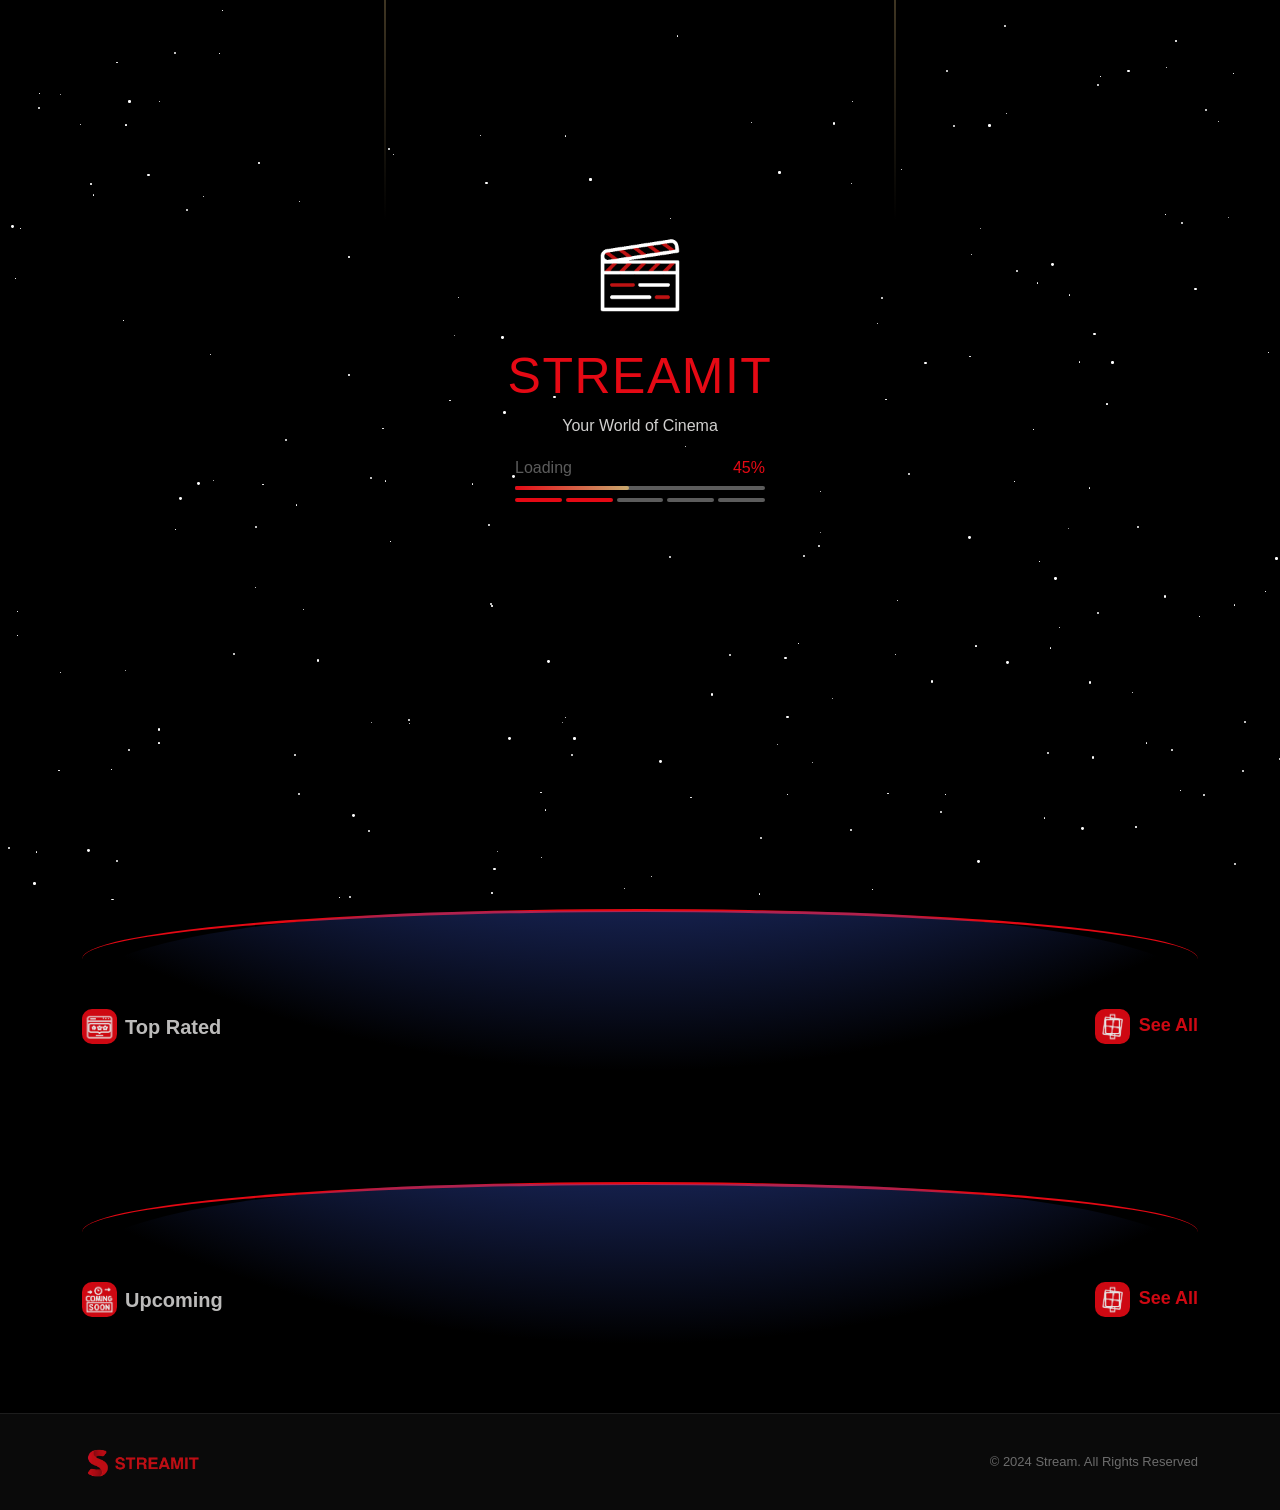
<file: index.html>
<!DOCTYPE html>
<html lang="en">

<head>
    <meta charset="UTF-8">
    <meta name="viewport" content="width=device-width, initial-scale=1.0">
    <title>Home</title>
    <link rel="icon" href="./global/images/logo.png">
    <link rel="stylesheet" href="./global/css/all.min.css">
    <link rel="stylesheet" href="./global/css/plugins/bootstrap.css">
    <link rel="stylesheet" href="./Home/css/plugins/swiper.css">
    <link rel="stylesheet" href="./global/css/global.css">
    <link rel="stylesheet" href="./Home/css/home.css">
</head>

<body class="overflow-hidden">
    <!-- *Navigation Bar -->
    <nav class="navbar navbar-expand-lg">
        <div class="effect"></div>
        <div class="container">
            <a class="navbar-brand" href="./index.html">
                <img src="./global/images/stream_logo.png" class="img-fluid" alt="">
            </a>
            <button class="navbar-toggler" type="button" data-bs-toggle="collapse"
                data-bs-target="#navbarSupportedContent" aria-controls="navbarSupportedContent" aria-expanded="false"
                aria-label="Toggle navigation">
                <span></span>
                <span class="middel my-2"></span>
                <span></span>
            </button>
            <div class="collapse navbar-collapse" id="navbarSupportedContent">
                <ul class="navbar-nav m-auto mb-2 mb-lg-0 d-flex justify-content-center align-items-center">

                    <li class="nav-item link me-lg-3">
                        <a class="nav-link p-3 active" aria-current="page" href="./index.html">Home</a>
                    </li>

                    <li class="nav-item link ms-lg-3">
                        <a class="nav-link p-3" href="./contact_us/contact.html">Contact Us</a>
                    </li>
                </ul>

                <ul class="navbar-nav icons d-flex align-items-center justify-content-center flex-row flex-wrap">

                </ul>
            </div>
        </div>
    </nav>

    <!-- * Header -->
    <header id="Home" class="mb-5">
        <div class="swiper mySwiper position-relative">
            <div class="swiper-wrapper">
            </div>
            <div class="ping part1 position-absolute">
                <div class="swiper-button-next icon d-none d-lg-flex"></div>
            </div>
            <div class="ping part2 position-absolute">
                <div class="swiper-button-prev icon d-none d-lg-flex"></div>
            </div>
        </div>
    </header>

    <!-- *section trending -->
    <section id="Trending" class="cardsMovies" data-name="trending">
        <div class="container">
            <div class="line-effect"></div>
            <div class="body d-flex align-items-center justify-content-between">
                <div class="head d-flex align-items-center justify-content-center">
                    <img src="./Home/images/bonfire.gif" alt="" class="img-fluid me-2 gif">
                    <h2 class="text-center mb-0"> Trending Movies </h2>
                </div>

                <div class="see-all">
                    <img src="./Home/images/abstract-shape.gif" alt="" class="img-fluid me-1 gif">
                    <a href="./allMovie/all.html?type=trending" class="text-decoration-none">See All</a>
                </div>
            </div>

            <div class="content mt-5">
                <div class="container">
                    <div class="swiper moviesSwiper">
                        <div class="swiper-wrapper">

                        </div>
                        <div class="swiper-button-next arrow next"></div>
                        <div class="swiper-button-prev arrow prev"></div>
                    </div>
                </div>
            </div>
        </div>
    </section>

    <!--* section popular -->
    <section id="Popular" class="mb-5 cardsMovies" data-name="popular">
        <div class="container">
            <div class="line-effect"></div>
            <div class="body d-flex align-items-center justify-content-between">
                <div class="head d-flex align-items-center justify-content-center">
                    <img src="./Home/images/bookmark.gif" alt="" class="img-fluid me-2 gif">
                    <h2 class="text-center mb-0"> Popular Movies</h2>
                </div>

                <div class="see-all">
                    <img src="./Home/images/abstract-shape.gif" alt="" class="img-fluid me-1 gif">
                    <a href="./allMovie/all.html?type=popular" class="text-decoration-none">See All</a>
                </div>
            </div>

            <div class="content mt-5">
                <div class="container">
                    <div class="swiper moviesSwiper">
                        <div class="swiper-wrapper">

                        </div>
                        <div class="swiper-button-next arrow next"></div>
                        <div class="swiper-button-prev arrow prev"></div>
                    </div>
                </div>
            </div>
        </div>
    </section>

    <!--* section Now playing -->
    <section id="Now" class="mb-5 cardsMovies" data-name="nowPlaying">
        <div class="container">
            <div class="line-effect"></div>
            <div class="body d-flex align-items-center justify-content-between">
                <div class="head d-flex align-items-center justify-content-center">
                    <img src="./Home/images/now.gif" alt="" class="img-fluid me-2 gif">
                    <h2 class="text-center mb-0"> Now Playing </h2>
                </div>

                <div class="see-all">
                    <img src="./Home/images/abstract-shape.gif" alt="" class="img-fluid me-1 gif">
                    <a href="./allMovie/all.html?type=nowPlaying" class="text-decoration-none">See All</a>
                </div>
            </div>

            <div class="content mt-5">
                <div class="container">
                    <div class="swiper moviesSwiper">
                        <div class="swiper-wrapper">

                        </div>
                        <div class="swiper-button-next arrow next"></div>
                        <div class="swiper-button-prev arrow prev"></div>
                    </div>
                </div>
            </div>
        </div>
    </section>

    <!-- * section top rated -->
    <section id="TopRated" class="mb-5 cardsMovies" data-name="topRated">
        <div class="container">
            <div class="line-effect"></div>
            <div class="body d-flex align-items-center justify-content-between">
                <div class="head d-flex align-items-center justify-content-center">
                    <img src="./Home/images/window-review.gif" alt="" class="img-fluid me-2 gif">
                    <h2 class="text-center mb-0"> Top Rated</h2>
                </div>

                <div class="see-all">
                    <img src="./Home/images/abstract-shape.gif" alt="" class="img-fluid me-1 gif">
                    <a href="./allMovie/all.html?type=topRated" class="text-decoration-none">See All</a>
                </div>
            </div>

            <div class="content mt-5">
                <div class="container">
                    <div class="swiper moviesSwiper">
                        <div class="swiper-wrapper">

                        </div>
                        <div class="swiper-button-next arrow next"></div>
                        <div class="swiper-button-prev arrow prev"></div>
                    </div>
                </div>
            </div>
        </div>
    </section>

    <!-- * section upcoming -->
    <section id="Upcoming" class="mb-5 cardsMovies" data-name="upcoming">
        <div class="container">
            <div class="line-effect"></div>
            <div class="body d-flex align-items-center justify-content-between">
                <div class="head d-flex align-items-center justify-content-center">
                    <img src="./Home/images/coming-soon.gif" alt="" class="img-fluid me-2 gif">
                    <h2 class="text-center mb-0"> Upcoming</h2>
                </div>

                <div class="see-all">
                    <img src="./Home/images/abstract-shape.gif" alt="" class="img-fluid me-1 gif">
                    <a href="./allMovie/all.html?type=upcoming" class="text-decoration-none">See All</a>
                </div>
            </div>

            <div class="content mt-5">
                <div class="container">
                    <div class="swiper moviesSwiper">
                        <div class="swiper-wrapper">

                        </div>
                        <div class="swiper-button-next arrow next"></div>
                        <div class="swiper-button-prev arrow prev"></div>
                    </div>
                </div>
            </div>
        </div>
    </section>

    <!-- * popup video -->
    <div class="popup" data-name="video">
        <div class="box">
            <iframe width="100%" height="100%" allowfullscreen src="https://www.youtube-nocookie.com/embed/"
                frameborder="0"></iframe>
        </div>
    </div>


    <!--* popup cart -->
    <div class="popup" data-name="cart">
        <div class="box py-4 px-3">
            <div class="head mb-4">
                <p>Watchlist (1)</p>
                <div class="exit" onclick="closePopup()">
                    <i class="fa-solid fa-delete-left"></i>
                </div>
            </div>
            <div class="empty d-none justify-content-center align-items-center flex-column w-100 h-100 text-center">
                <div class="item">
                    <img src="./Home/images/empty-cart-img.png" class="img-fluid" alt="">
                    <p class="mb-0 mt-4">Your bag is empty add a few items</p>
                </div>
            </div>
            <div class="cards">
                <div class="row">

                </div>
            </div>
        </div>
    </div>


    <!-- * Footer -->
    <footer class="py-4 mt-5">
        <div class="container">
            <div class="row align-items-center">
                <div class="col-6">
                    <img src="./global/images/stream_logo.png" class="img-fluid" alt="">
                </div>
                <div class="col-6 text-center text-md-end">
                    <p class="mb-0">© 2024 Stream. All Rights Reserved</p>
                </div>
            </div>
        </div>
    </footer>

    <div class="loading overflow-hidden" id="LoadingPage">
        <div class="content">
            <div class="line_left"></div>
            <div class="line_right"></div>
            <div class="curtain_left curtain"></div>
            <div class="curtain_right curtain"></div>
            <div class="stars-bg" id="starsContainer"></div>
            <div class="body h-100 w-100 d-flex justify-content-center align-items-center">
                <div class="layout d-flex justify-content-center align-items-center flex-column">
                    <img src="./global/images/clapperboard.gif" class="img-fluid mb-4" alt="">
                    <h2>Streamit</h2>
                    <p class="mb-5">Your World of Cinema</p>
                    <div class="load mb-2">
                        <span class="load-line"></span>
                        <span class="rate w-100 d-flex justify-content-between">
                            <span class="d-block loa">Loading</span>
                            <span class="color">50%</span>
                        </span>
                    </div>
                    <div class="lines mb-5 d-flex justify-content-center align-items-center">
                        <div class="lines-load me-1 line_20"></div>
                        <div class="lines-load me-1 line_40"></div>
                        <div class="lines-load me-1 line_60"></div>
                        <div class="lines-load me-1 line_80"></div>
                        <div class="lines-load line_100"></div>
                    </div>
                    <div class="success-info text-center" id="successReveal">
                        <div class="success-top successful"></div>
                        <div class="success-main">Lights . Camera . Action</div>
                        <div class="success-sub">Welcome to the experience</div>
                        <div class="success-buttom successful"></div>
                    </div>
                </div>
            </div>
        </div>
    </div>

    <script src="./Home/js/plugins/swiper.js"></script>
    <script src="./global/js/plugins/bootstrap.js"></script>
    <script src="./global/js/globalFunction.js"></script>
    <script src="./global/js/global.js"></script>
    <script src="./Home/js/homeFunction.js"></script>
    <script src="./Home/js/home.js"></script>

</body>

</html>
</file>
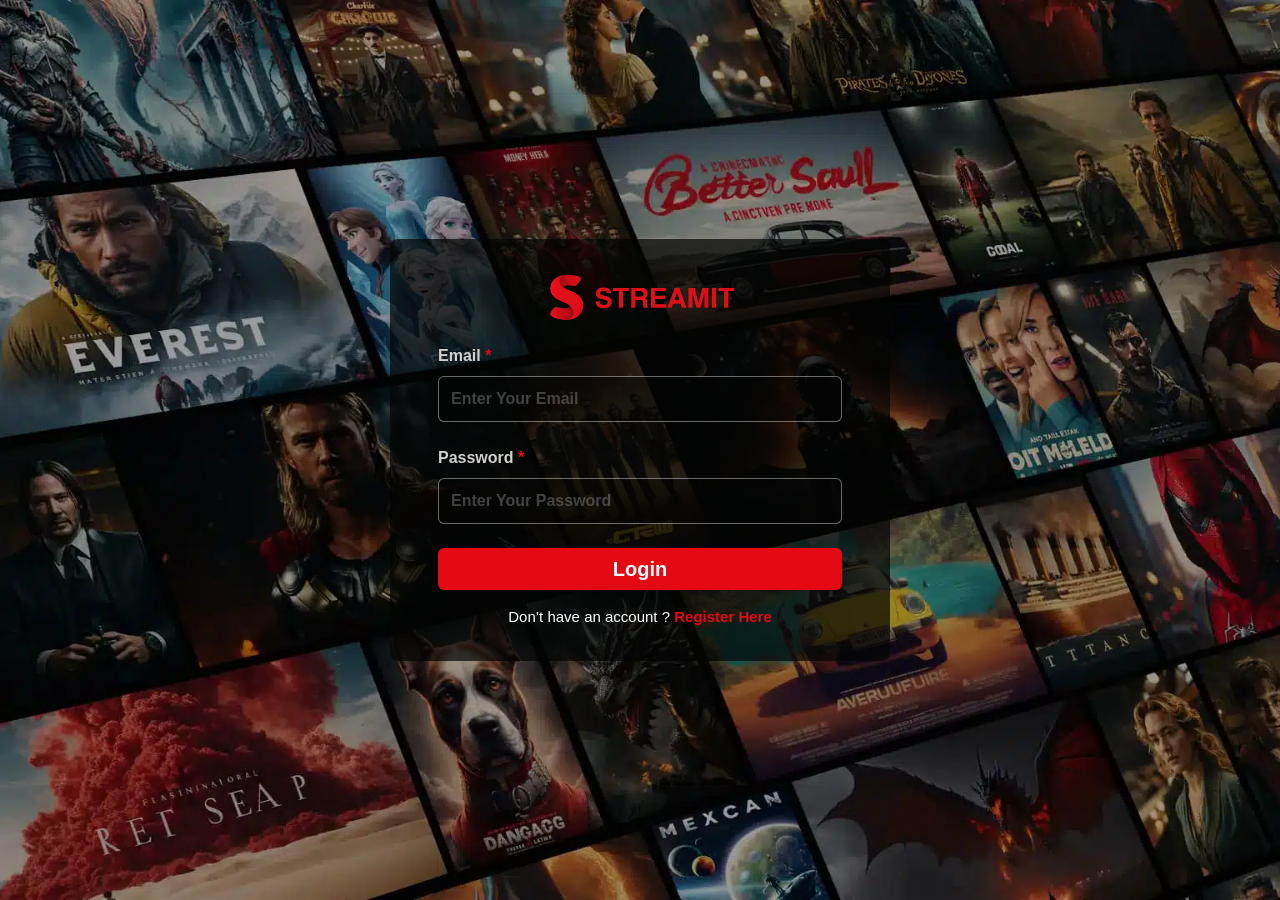
<file: login_padge/index.html>
<!DOCTYPE html>
<html lang="en">

<head>
    <meta charset="UTF-8">
    <meta name="viewport" content="width=device-width, initial-scale=1.0">
    <title>Login</title>
    <link rel="icon" href="../global/images/logo.png">
    <link rel="stylesheet" href="../global/css/plugins/bootstrap.css">
    <link rel="stylesheet" href="../global/css/global.css">
    <link rel="stylesheet" href="css/login.css">
</head>

<body>
    <div id="Login">
        <div class="container d-flex justify-content-center align-items-center h-100">
            <div class="content">
                <div class="data py-3 px-5 rounded-3">
                    <div class="logo mb-2">
                        <img src="../global/images/stream_logo.png" class="img-fluid" alt="">
                    </div>
                    <form method="post">
                        <div class="mb-4">
                            <label for="exampleInputEmail1" class="form-label mb-2">Email <span
                                    class="mainColor">*</span></label>
                            <input placeholder="Enter Your Email" type="email" name="email" class="form-control"
                                id="exampleInputEmail1" aria-describedby="emailHelp" required autocomplete="off">
                        </div>
                        <div class="mb-4">
                            <label for="exampleInputPassword1" class="form-label mb-2">Password <span
                                    class="mainColor">*</span></label>
                            <input placeholder="Enter Your Password" type="password" name="password"
                                class="form-control" id="exampleInputPassword1" required autocomplete="off">
                        </div>
                        <div class="alert alert-danger d-none">incorrect Email or password</div>
                        <button type="submit" class="btn w-100 mb-3">Login</button>
                    </form>
                    <p class="text-center">Don’t have an account ? <a href="../register_padge/register.html"
                            class="text-decoration-none"><span class="mainColor">Register Here</span></a></p>
                </div>
            </div>
        </div>
    </div>

    <script src="js/loginFunction.js"></script>
    <script src="js/login.js"></script>
</body>

</html>
</file>
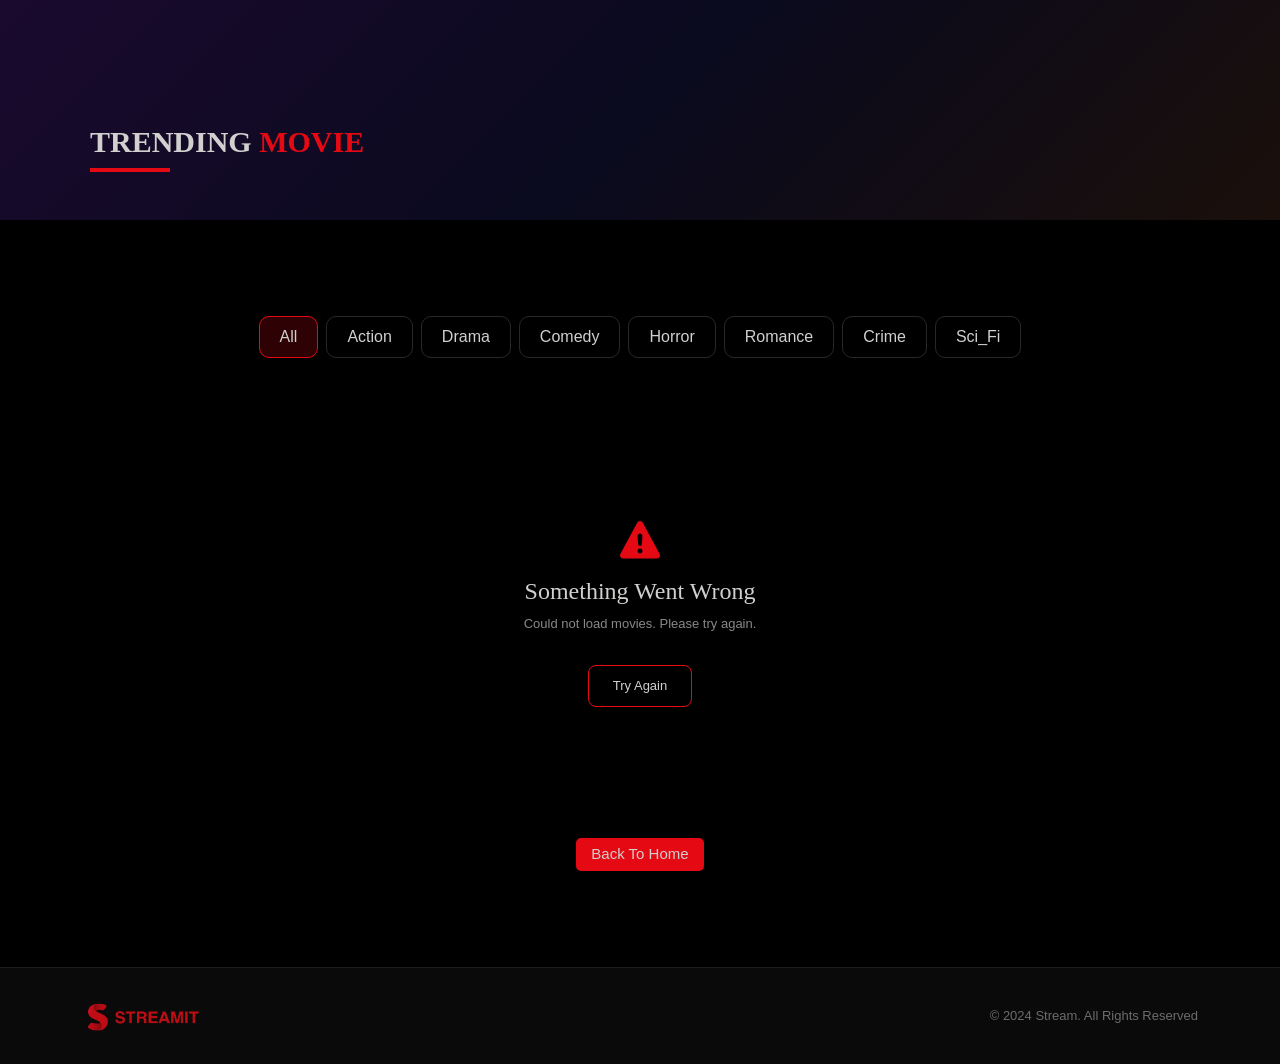
<file: allMovie/all.html>
<!DOCTYPE html>
<html lang="en">

<head>
    <meta charset="UTF-8">
    <meta name="viewport" content="width=device-width, initial-scale=1.0">
    <title>All movie</title>
    <link rel="icon" href="../global/images/logo.png">
    <link rel="stylesheet" href="../global/css/plugins/bootstrap.css">
    <link rel="stylesheet" href="../global/css/all.min.css">
    <link rel="stylesheet" href="../global/css/global.css">
    <link rel="stylesheet" href="../allMovie/css/all.css">
</head>

<body>
    <div id="Header">
        <div class="container h-100">
            <div class="stars" id="StarsContainer"></div>
            <div class="head position-relative z-3 h-100 d-flex align-items-end ">
                <div class="info px-2 py-5">
                    <h2><span id="Type">Trending</span> <span class="movie">Movie</span></h2>
                    <span></span>
                </div>
            </div>
        </div>
    </div>

    <div id="Movie" class="py-5">
        <div class="container">
            <div class="content">
                <div class="navbar_type d-lg-flex justify-content-center align-items-center  my-5">
                    <div class="links d-flex justify-content-center align-items-center mb-2">
                        <div data-name="all" class="type_link me-2 all active">All</div>
                        <div data-name="action" class="type_link me-2 action">Action</div>
                        <div data-name="drama" class="type_link me-2 drama">Drama</div>
                        <div data-name="comedy" class="type_link me-2 comedy">Comedy</div>
                        <div data-name="horror" class="type_link me-2 horror">Horror</div>
                        <div data-name="romance" class="type_link me-2 romance">Romance</div>
                        <div data-name="crime" class="type_link me-2 crime">Crime</div>
                        <div data-name="scienceFiction" class="type_link sci-fi">Sci_Fi</div>
                    </div>
                </div>
                <div class="dataMovie">
                    <div class="row">

                    </div>
                </div>
                <a href="../index.html" class="text-decoration-none mt-4 d-block">
                    <button class="btn backHome mainButton d-block m-auto"><span class="position-relative z-3">Back To
                            Home</span></button>
                </a>
            </div>
        </div>
    </div>

    <!-- * Footer -->
    <footer class="py-4 mt-5">
        <div class="container">
            <div class="row align-items-center">
                <div class="col-6">
                    <img src="../global/images/stream_logo.png" class="img-fluid" alt="">
                </div>
                <div class="col-6 text-center text-md-end">
                    <p class="mb-0">© 2024 Stream. All Rights Reserved</p>
                </div>
            </div>
        </div>
    </footer>

    <script src="../global/js/globalFunction.js"></script>
    <script src="../global/js/plugins/bootstrap.js"></script>
    <script src="./js/allFunction.js"></script>
    <script src="./js/all.js"></script>
</body>

</html>
</file>
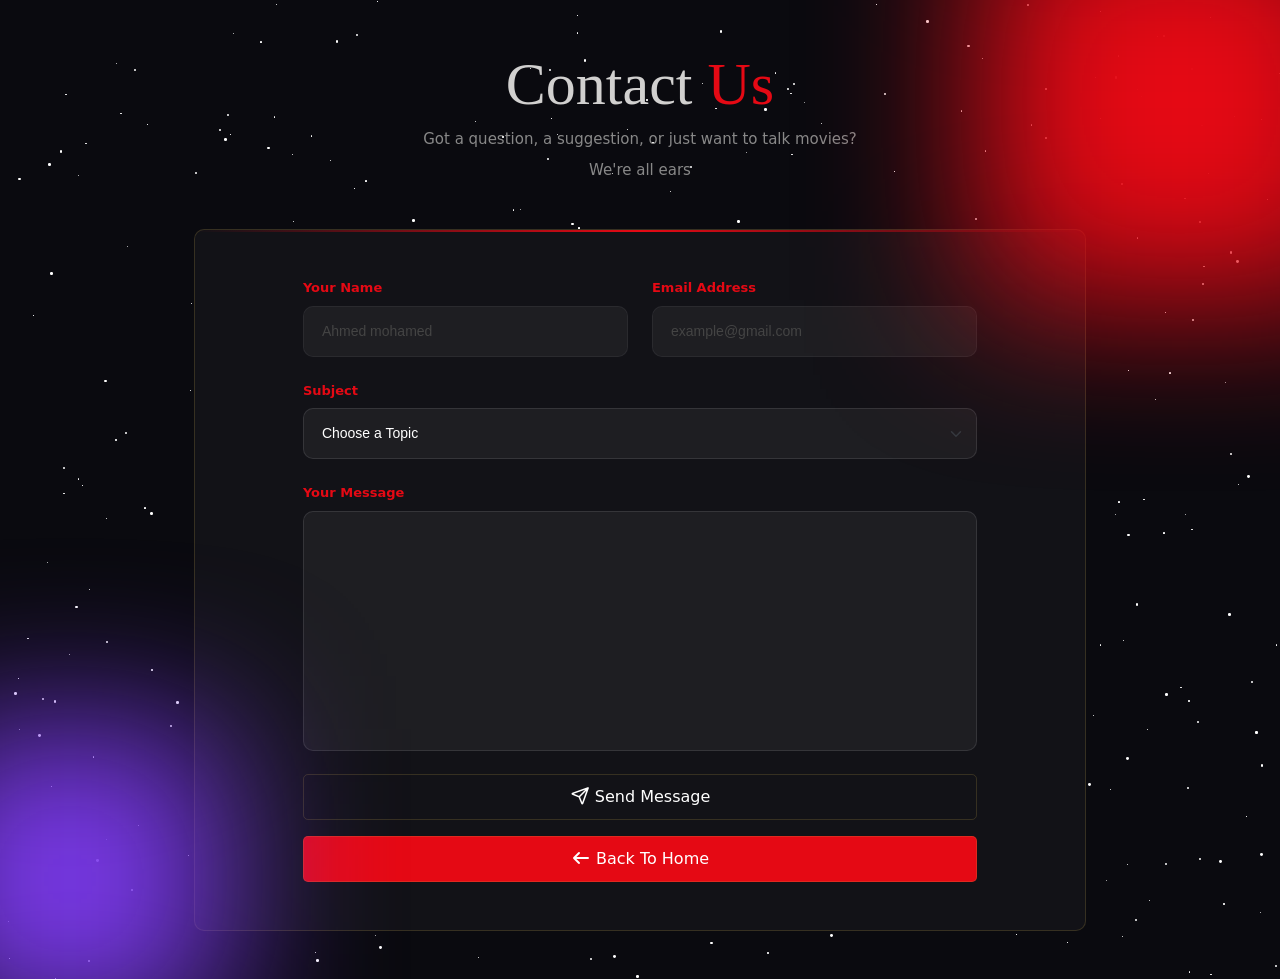
<file: contact_us/contact.html>
<!DOCTYPE html>
<html lang="en">

<head>
    <meta charset="UTF-8">
    <meta name="viewport" content="width=device-width, initial-scale=1.0">
    <link rel="icon" href="../global/images/logo.png">
    <link rel="stylesheet" href="css/contact.css">
    <link rel="stylesheet" href="../global/css/plugins/bootstrap.css">
    <link rel="stylesheet" href="../global/css/all.min.css">
    <title>Contact Us</title>
</head>

<body>
    <div id="Contact" class="py-5">
        <div class="stars-bg" id="starsContainer"></div>
        <div class="container">
            <div class="head text-center mb-5">
                <h2 class="mb-2">Contact <span class="color">Us</span></h2>
                <p class="mb-2">Got a question, a suggestion, or just want to talk movies?</p>
                <p class="mb-2">We're all ears</p>
            </div>
            <div class="body px-4 py-5">
                <form id="form">
                    <div class="row">
                        <div class="col-md-6">
                            <div class="item mb-4 mb-md-0">
                                <div class="input-data">
                                    <label for="name">Your Name</label>
                                    <input type="text" class="form-control input" name="userName" id="name"
                                        placeholder="Ahmed mohamed" >
                                </div>
                            </div>
                        </div>
                        <div class="col-md-6">
                            <div class="item mb-4 mb-md-0">
                                <div class="input-data">
                                    <label for="email">Email Address</label>
                                    <input type="email" class="form-control input" name="email" id="email"
                                        placeholder="example@gmail.com">
                                </div>
                            </div>
                        </div>
                        <div class="col-lg-12">
                            <div class="item mb-4 my-md-4">
                                <div class="input-data">
                                    <label for="select">Subject</label>
                                    <select class="form-select input" id="select" aria-label="Default select example">
                                        <option value="" selected disabled>Choose a Topic</option>
                                        <option value="movieRecommendation">Movie Recommendation</option>
                                        <option value="technicalIssue">Technical Issue</option>
                                        <option value="partnership">Partnership</option>
                                        <option value="generalQuestion">General Question</option>
                                        <option value="other">Other</option>
                                    </select>
                                </div>
                            </div>
                        </div>
                        <div class="col-lg-12">
                            <div class="item">
                                <div class="input-data">
                                    <label for="message">Your Message</label>
                                    <textarea class="input" name="message" id="message" maxlength="500" cols="30" rows="10"></textarea>
                                </div>
                            </div>
                        </div>
                    </div>
                    <button type="submit" class="btn mt-3 btn-submit">
                        <span class="position-relative z-3">
                            <i class="fa-regular fa-paper-plane"></i> Send Message
                        </span>
                    </button>
                    <button type="button" class="btn mt-3 btn-home" onclick="backToHome()">
                        <span class="position-relative z-3">
                            <i class="fa-solid fa-arrow-left"></i> Back To Home
                        </span>
                    </button>
                    <div class="success-msg d-none" id="successMsg">
                        <i class="fa-solid fa-circle-check mx-auto my-3"></i>
                        <h3>Message Sent!</h3>
                        <p>We'll get back to you within 24 hours.<br>In the meantime, enjoy the movies.</p>
                        <p class="time">Back To Home in <span id="time"></span> seconds...</p>
                    </div>
                </form>
            </div>
        </div>
    </div>
    <script src="../global/js/plugins/bootstrap.js"></script>
    <script src="js/contact.js"></script>
</body>

</html>
</file>
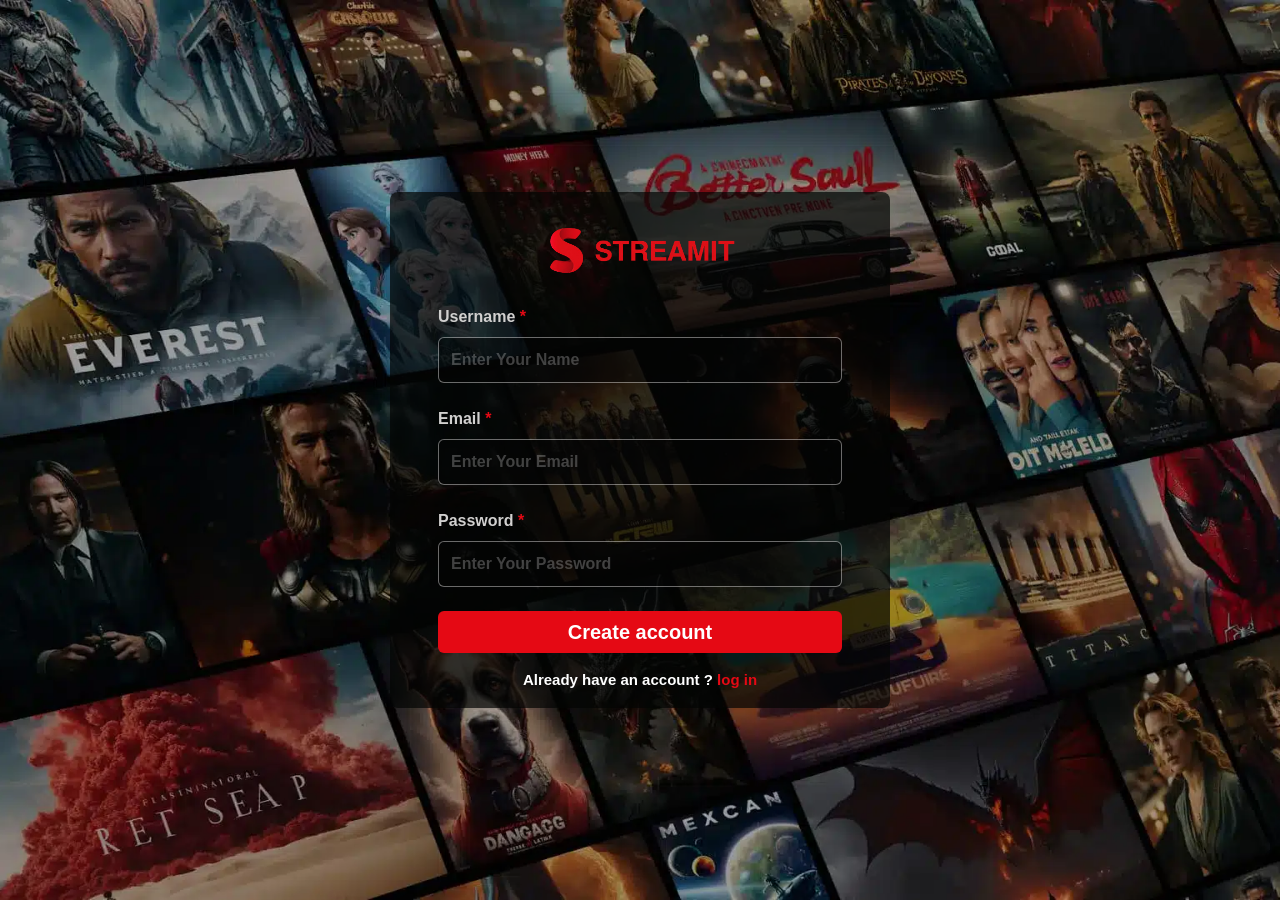
<file: register_padge/register.html>
<!DOCTYPE html>
<html lang="en">

<head>
    <meta charset="UTF-8">
    <meta name="viewport" content="width=device-width, initial-scale=1.0">
    <title>Register</title>
    <link rel="icon" href="../global/images/logo.png">
    <link rel="stylesheet" href="../global/css/plugins/bootstrap.css">
    <link rel="stylesheet" href="../global/css/global.css">
    <link rel="stylesheet" href="css/register.css">
</head>

<body>
    <div id="Register" class="py-5">
        <div class="container d-flex justify-content-center align-items-center h-100">
            <div class="content">
                <div class="data py-3 px-5 rounded-3">
                    <div class="logo mb-3">
                        <img src="../global/images/stream_logo.png" class="img-fluid" alt="">
                    </div>
                    <form method="post">
                        <div class="mb-4 inputs">
                            <label for="exampleInputEmail1" class="form-label mb-2">Username <span
                                    class="mainColor">*</span></label>
                            <input placeholder="Enter Your Name" type="text" class="form-control" name="name"
                                id="exampleInputEmail1" aria-describedby="emailHelp" autocomplete="off" required>
                            <div class="alert mb-0 d-none ">invalid Name</div>
                        </div>
                        <div class="mb-4 inputs">
                            <label for="exampleInputEmail1" class="form-label mb-2">Email <span
                                    class="mainColor">*</span></label>
                            <input placeholder="Enter Your Email" type="text" name="email" class="form-control"
                                id="exampleInputEmail1" aria-describedby="emailHelp" autocomplete="off" required>
                            <div class="alert mb-0 d-none">invalid email (examble@gmail.com)</div>
                        </div>
                        <div class="mb-4 inputs">
                            <label for="exampleInputPassword1" class="form-label mb-2">Password <span
                                    class="mainColor">*</span></label>
                            <input placeholder="Enter Your Password" type="password" name="password"
                                class="form-control" id="exampleInputPassword1" autocomplete="off" required>
                            <div class="alert mb-0 d-none">invalid password</div>
                        </div>
                        <button type="submit" class="btn w-100 mb-3">Create account</button>
                    </form>
                    <p class="text-center mb-0">Already have an account ? <a href="../login_padge/index.html"
                            class="text-decoration-none"><span class="mainColor">log in</span></a></p>
                </div>
            </div>
        </div>
    </div>

    <script src="js/registerFunction.js"></script>
    <script src="js/register.js"></script>
</body>

</html>
</file>
<file: global/css/global.css>
:root {
  --mainColor: #E50914;
  --secondColor: #BDF0C1;
  --textColor-first: #000000;
  --textColor-second: #D1D0CF;
}

.navbar {
  position: fixed;
  top: 10px;
  right: initial;
  bottom: initial;
  left: 50%;
  z-index: 1000;
  width: 90%;
  height: initial;
  transform: translate(-50%);
  background: linear-gradient(135deg, #0d0000 0%, #1c0606 50%, #0d0000 100%);
  border-radius: 10px;
}
.navbar::before, .navbar::after {
  content: "";
  display: block;
  width: 100%;
  height: 1.5px;
  position: absolute;
  top: initial;
  right: initial;
  bottom: initial;
  left: 0;
  z-index: initial;
  background: linear-gradient(90deg, transparent 0%, #ff3300 30%, #ff2f00 50%, #ff3300 70%, transparent 100%);
  animation: topline 3s ease-in-out infinite;
}
.navbar::before {
  top: 0;
}
.navbar::after {
  bottom: 0;
}
@keyframes topline {
  0%, 100% {
    opacity: 0.3;
  }
  50% {
    opacity: 1;
  }
}
.navbar .effect {
  position: absolute;
  top: 0;
  right: initial;
  bottom: initial;
  left: -15%;
  z-index: 1;
  width: 100px;
  height: 100%;
  background: linear-gradient(90deg, transparent, rgba(255, 40, 0, 0.02), rgba(255, 40, 0, 0.05), rgba(255, 40, 0, 0.02), transparent);
  animation: effect 4s linear infinite;
}
@keyframes effect {
  0% {
    left: -15%;
  }
  100% {
    left: 115%;
  }
}
.navbar .navbar-brand {
  width: 12%;
}
@media (max-width: 1300px) {
  .navbar .navbar-brand {
    width: 40%;
  }
}
@media (min-width: 576px) and (max-width: 1300px) {
  .navbar .navbar-brand {
    width: 30%;
  }
}
@media (min-width: 768px) and (max-width: 1300px) {
  .navbar .navbar-brand {
    width: 25%;
  }
}
@media (min-width: 992px) and (max-width: 1300px) {
  .navbar .navbar-brand {
    width: 20%;
  }
}
@media (min-width: 1181px) and (max-width: 1300px) {
  .navbar .navbar-brand {
    width: 14%;
  }
}
.navbar .navbar-toggler {
  border: 1px solid var(--mainColor);
  box-shadow: none;
  width: 45px;
  height: 40px;
  padding: 0;
}
.navbar .navbar-toggler span {
  width: 70%;
  margin: auto;
  height: 2px;
  background-color: var(--mainColor);
  display: block;
}
.navbar ul li {
  font-weight: 600;
  position: relative;
  font-size: 18px;
  color: var(--textColor-second);
}
.navbar ul li.dropdown a.dropdown-toggle i {
  font-size: 18px;
}
.navbar ul li.dropdown a.dropdown-toggle::after {
  content: initial;
}
.navbar ul li.dropdown a.dropdown-toggle {
  padding: 10px;
  border: 2px solid var(--mainColor);
  border-radius: 10px;
  color: var(--textColor-second);
}
.navbar ul li.dropdown ul {
  background: linear-gradient(135deg, #0d0000 0%, #1c0606 50%, #0d0000 100%);
}
.navbar ul li.link a {
  color: var(--textColor-second);
}
.navbar ul li.link a::after, .navbar ul li.link a::before {
  content: "";
  display: block;
  width: 15px;
  height: 10px;
  position: absolute;
  top: initial;
  right: initial;
  bottom: initial;
  left: initial;
  z-index: initial;
  transform: translateY(-7px) rotate(45deg);
  transition: all 0.5s;
  opacity: 0;
}
.navbar ul li.link a::before {
  left: 0;
  border-top: 2px solid var(--mainColor);
  border-left: 2px solid var(--mainColor);
}
.navbar ul li.link a::after {
  right: 0;
  border-bottom: 2px solid var(--mainColor);
  border-right: 2px solid var(--mainColor);
}
.navbar ul li.link a:hover, .navbar ul li.link a.active {
  color: var(--mainColor);
}
.navbar ul li.link a:hover::after, .navbar ul li.link a:hover::before, .navbar ul li.link a.active::after, .navbar ul li.link a.active::before {
  opacity: 1;
  transform: translateY(-7px) rotate(0);
}
.navbar ul li i {
  color: var(--textColor-second);
  font-size: 25px;
  cursor: pointer;
  transition: all 0.3s;
}
.navbar ul li i:hover {
  color: var(--mainColor);
}
.navbar ul.icons li {
  position: relative;
}
.navbar ul.icons li span i {
  font-size: 18px;
}
@media (max-width: 1300px) {
  .navbar ul.icons li.searchLi {
    width: 100%;
    margin-bottom: 14px;
  }
}
@media (min-width: 768px) and (max-width: 1300px) {
  .navbar ul.icons li.searchLi {
    width: initial;
    margin-bottom: initial;
  }
}
.navbar ul.icons li img.seaGif {
  width: 45px;
  height: 45px;
  cursor: pointer;
  transition: all 0.5s;
  opacity: 1;
  pointer-events: initial;
}
.navbar ul.icons li img.seaGif.hide {
  transform: translateX(30px);
  opacity: 0;
  pointer-events: none;
}
.navbar ul.icons li input {
  position: absolute;
  top: 50%;
  right: -500%;
  bottom: initial;
  left: initial;
  z-index: initial;
  width: 250px;
  height: 40px;
  transform: translateY(-50%);
  background-color: var(--textColor-first);
  border: 1px solid var(--mainColor);
  box-shadow: none;
  color: var(--textColor-second);
  transition: all 0.5s;
  opacity: 0;
  pointer-events: none;
}
@media (min-width: 992px) and (max-width: 1300px) {
  .navbar ul.icons li input {
    width: 160px;
  }
}
@media (min-width: 1181px) and (max-width: 1300px) {
  .navbar ul.icons li input {
    width: 250px;
  }
}
.navbar ul.icons li input::placeholder {
  color: var(--textColor-second);
}
.navbar ul.icons li input.active {
  right: 0;
}
@media (max-width: 1300px) {
  .navbar ul.icons li input.active {
    right: 50%;
    transform: translate(50%, -50%);
  }
}
@media (min-width: 768px) and (max-width: 1300px) {
  .navbar ul.icons li input.active {
    right: 0;
    transform: translateY(-50%);
  }
}
.navbar ul.icons li input.active {
  opacity: 1;
  pointer-events: initial;
  transition-delay: 0.2s;
}
.navbar ul.icons li .search-results {
  position: absolute;
  top: 100%;
  right: 0;
  bottom: initial;
  left: initial;
  z-index: 999;
  width: 250px;
  max-height: 400px;
  overflow-y: auto;
  background-color: #1a1a1a;
  border-radius: 5px;
  display: none;
}
@media (max-width: 1300px) {
  .navbar ul.icons li .search-results {
    max-height: 200px;
  }
}
@media (min-width: 576px) and (max-width: 1300px) {
  .navbar ul.icons li .search-results {
    max-height: 210px;
  }
}
@media (min-width: 992px) and (max-width: 1300px) {
  .navbar ul.icons li .search-results {
    max-height: 400px;
  }
}
.navbar ul.icons li .search-results::-webkit-scrollbar {
  width: 5px;
}
.navbar ul.icons li .search-results::-webkit-scrollbar-track {
  background: transparent;
}
.navbar ul.icons li .search-results::-webkit-scrollbar-thumb {
  background-color: rgba(255, 255, 255, 0.2);
  border-radius: 10px;
}
.navbar ul.icons li .search-results::-webkit-scrollbar-thumb:hover {
  background-color: rgba(255, 255, 255, 0.4);
}
.navbar ul.icons li .search-results.show {
  display: block;
}
.navbar ul.icons li .search-results .item {
  padding: 8px 12px;
  cursor: pointer;
  color: var(--textColor-second);
}
.navbar ul.icons li .search-results .item:hover {
  background-color: rgba(255, 255, 255, 0.1);
}
.navbar ul.icons li .search-results .item img {
  width: 60px;
  height: 80px;
  object-fit: cover;
  margin-right: 10px;
  border-radius: 3px;
}
@media (max-width: 1300px) {
  .navbar ul.icons li .search-results .item img {
    width: 40px;
    height: 60px;
  }
}
.navbar ul.icons li .search-results .no-result {
  padding: 12px;
  text-align: center;
  color: #aaa;
}

.cardsMovies {
  margin-block: 90px;
}
.cardsMovies .content .moviesSwiper .swiper-slide {
  position: relative;
  border-radius: 5px;
  overflow: hidden;
  height: 300px;
}
.cardsMovies .content .moviesSwiper .swiper-slide img {
  transition: all 0.5s;
  height: 100%;
  width: 100%;
}
.cardsMovies .content .moviesSwiper .swiper-slide .body {
  position: absolute;
  top: 0;
  right: initial;
  bottom: initial;
  left: 0;
  z-index: initial;
  background-color: rgba(0, 0, 0, 0.5);
  width: 100%;
  opacity: 0;
  transition: all 0.3s;
}
.cardsMovies .content .moviesSwiper .swiper-slide .body .layout {
  color: var(--textColor-second);
  width: 100%;
  transform: translateY(100%);
}
.cardsMovies .content .moviesSwiper .swiper-slide .body .layout ul.type li {
  background-color: rgb(47, 37, 4);
  color: var(--textColor-second);
  font-size: 11px;
  padding: 5px;
  border-radius: 5px;
}
@media (max-width: 1300px) {
  .cardsMovies .content .moviesSwiper .swiper-slide .body .layout ul.type li {
    font-size: 13px;
  }
}
@media (min-width: 371px) and (max-width: 1300px) {
  .cardsMovies .content .moviesSwiper .swiper-slide .body .layout ul.type li {
    font-size: 12px;
  }
}
.cardsMovies .content .moviesSwiper .swiper-slide .body .layout h6 {
  font-size: 15px;
  font-weight: 600;
  color: var(--textColor-second);
}
@media (min-width: 371px) and (max-width: 1300px) {
  .cardsMovies .content .moviesSwiper .swiper-slide .body .layout h6 {
    font-size: 14px;
  }
}
.cardsMovies .content .moviesSwiper .swiper-slide .body .layout ul.cat li {
  color: #AAAAA9;
  font-size: 12px;
}
@media (max-width: 1300px) {
  .cardsMovies .content .moviesSwiper .swiper-slide .body .layout ul.cat li {
    font-weight: 700;
    font-size: 13px;
  }
}
@media (min-width: 371px) and (max-width: 1300px) {
  .cardsMovies .content .moviesSwiper .swiper-slide .body .layout ul.cat li {
    font-size: 11px;
  }
}
.cardsMovies .content .moviesSwiper .swiper-slide .body .layout .back_drop .add_cart {
  position: relative;
}
.cardsMovies .content .moviesSwiper .swiper-slide .body .layout .back_drop .add_cart .text {
  position: absolute;
  top: -50px;
  right: initial;
  bottom: initial;
  left: 0;
  z-index: 4;
  font-size: 15px;
  border-radius: 5px;
  background-color: var(--textColor-first);
  width: max-content;
  padding: 8px;
  opacity: 0;
  transition-duration: 0.2s;
  pointer-events: none;
}
.cardsMovies .content .moviesSwiper .swiper-slide .body .layout .back_drop .add_cart img {
  width: 40px;
  height: 40px;
  cursor: pointer;
  transition: all 0.5s;
}
.cardsMovies .content .moviesSwiper .swiper-slide .body .layout .back_drop .add_cart img.add {
  transform: translateX(0);
}
.cardsMovies .content .moviesSwiper .swiper-slide .body .layout .back_drop .add_cart img.add.hide {
  transform: translateX(-300%);
}
.cardsMovies .content .moviesSwiper .swiper-slide .body .layout .back_drop .add_cart img.delete {
  transform: translateX(-300%);
}
.cardsMovies .content .moviesSwiper .swiper-slide .body .layout .back_drop .add_cart img.delete.show {
  transform: translateX(0);
}
@media (min-width: 371px) and (max-width: 1300px) {
  .cardsMovies .content .moviesSwiper .swiper-slide .body .layout .back_drop .add_cart img {
    width: 40px;
    height: 40px;
  }
}
.cardsMovies .content .moviesSwiper .swiper-slide .body .layout .back_drop .add_cart:hover .text {
  opacity: 1;
}
.cardsMovies .content .moviesSwiper .swiper-slide .body .layout .back_drop .btn {
  border: none;
}
@media (min-width: 371px) and (max-width: 1300px) {
  .cardsMovies .content .moviesSwiper .swiper-slide .body .layout .back_drop .btn {
    font-size: 12px;
  }
}
.cardsMovies .content .moviesSwiper .swiper-slide:hover img {
  transform: scale(1.2);
}
.cardsMovies .content .moviesSwiper .swiper-slide:hover .body {
  opacity: 1;
}
.cardsMovies .content .moviesSwiper .swiper-slide:hover .body .layout {
  transform: translateY(0);
  transition: all 0.5s;
}

footer {
  background-color: #0a0a0a;
  border-top: 1px solid rgba(255, 255, 255, 0.08);
}
footer .container .row img {
  width: 120px;
  opacity: 0.85;
  transition: opacity 0.3s;
}
footer .container .row img:hover {
  opacity: 1;
}
footer .container .row p {
  color: rgba(255, 255, 255, 0.4);
  font-size: 13px;
}

.loading {
  position: fixed;
  top: 0;
  right: initial;
  bottom: initial;
  left: 0;
  z-index: 1000;
  width: 100%;
  height: 100%;
  background-color: var(--textColor-first);
  pointer-events: all;
  transition: all 0.5s;
}
.loading.hide {
  pointer-events: none;
  opacity: 0;
}
.loading .color {
  color: var(--mainColor);
}
.loading .content {
  position: relative;
  height: 100%;
}
.loading .content .line_left,
.loading .content .line_right {
  position: absolute;
  top: -60px;
  right: initial;
  bottom: initial;
  left: initial;
  z-index: 1;
  width: 2px;
  height: 280px;
  background: linear-gradient(to bottom, rgba(200, 169, 110, 0.4), transparent);
  transform-origin: top center;
}
.loading .content .line_left {
  left: 30%;
  animation: line 5s -1s ease-in-out infinite;
}
.loading .content .line_right {
  right: 30%;
  animation: line 5s -3s ease-in-out infinite reverse;
}
@keyframes line {
  0%, 100% {
    transform: rotate(-18deg);
    opacity: 0.5;
  }
  50% {
    transform: rotate(18deg);
    opacity: 1;
  }
}
.loading .content .curtain {
  position: absolute;
  top: 0;
  right: initial;
  bottom: initial;
  left: initial;
  z-index: 2;
  width: 50%;
  height: 100%;
  background: linear-gradient(to right, #1a0005, #3d0010);
  animation: curtainOpen 1.8s cubic-bezier(0.77, 0, 0.18, 1) forwards;
}
.loading .content .curtain.curtain_left {
  left: 0;
  transform-origin: left center;
}
.loading .content .curtain.curtain_right {
  right: 0;
  transform-origin: right center;
  animation-name: curtainOpenRight;
}
@keyframes curtainOpen {
  to {
    transform: scaleX(0);
  }
}
@keyframes curtainOpenRight {
  to {
    transform: scaleX(0);
  }
}
.loading .content .stars-bg {
  position: absolute;
  inset: 0;
  pointer-events: none;
  z-index: 0;
}
.loading .content .stars-bg .star {
  position: absolute;
  background: #fff;
  border-radius: 50%;
  animation: stars var(--duration, 3s) ease-in-out infinite var(--delay, 0s);
}
@keyframes stars {
  0% {
    opacity: 0.1;
    transform: scale(1);
  }
  50% {
    opacity: 0.9;
    transform: scale(1.4);
  }
  100% {
    opacity: 0.1;
    transform: scale(1);
  }
}
.loading .content .body .layout {
  animation: fadeUp 0.8s 1s both;
  margin: auto;
  color: var(--textColor-second);
}
@keyframes fadeUp {
  from {
    opacity: 0;
    transform: translateY(50px);
  }
  to {
    opacity: 1;
    transform: translateY(0);
  }
}
.loading .content .body .layout img {
  width: 100px;
  height: 100px;
}
.loading .content .body .layout i {
  font-size: 40px;
}
.loading .content .body .layout h2 {
  font-size: 50px;
  letter-spacing: 1.5px;
  text-transform: uppercase;
  color: var(--mainColor);
}
.loading .content .body .layout .load {
  position: relative;
  width: 250px;
  background-color: rgba(153, 153, 153, 0.6);
  border-radius: 2px;
}
.loading .content .body .layout .load .load-line {
  display: block;
  height: 4px;
  background: linear-gradient(to right, var(--mainColor), #c8a96e);
  border-radius: 2px;
  width: 0%;
  transition: width 0.1s linear;
}
.loading .content .body .layout .load .rate {
  position: absolute;
  top: initial;
  right: 0;
  bottom: 10px;
  left: initial;
  z-index: initial;
  color: #c8a96e;
}
.loading .content .body .layout .load .rate .loa {
  color: rgba(153, 153, 153, 0.6);
}
.loading .content .body .layout .lines {
  width: 250px;
}
.loading .content .body .layout .lines .lines-load {
  background-color: rgba(153, 153, 153, 0.6);
  flex-basis: 20%;
  height: 4px;
  border-radius: 2px;
}
.loading .content .body .layout .success-info {
  opacity: 0;
  transition: all 1s;
  transform: translateY(60px);
}
.loading .content .body .layout .success-info.show {
  transform: translateY(0);
  opacity: 1;
}
.loading .content .body .layout .success-info .successful {
  width: 60px;
  height: 1px;
  background: linear-gradient(to right, transparent, #c8a96e, transparent);
  margin: 10px auto;
}
.loading .content .body .layout .success-info .success-main {
  font-size: 42px;
  letter-spacing: 8px;
  color: #c8a96e;
  text-transform: uppercase;
  font-weight: 400;
  text-shadow: 0 0 30px rgba(200, 169, 110, 0.4);
  animation: showHide 3s ease-in-out infinite;
}
@media (max-width: 1300px) {
  .loading .content .body .layout .success-info .success-main {
    font-size: 21px;
  }
}
@media (min-width: 768px) and (max-width: 1300px) {
  .loading .content .body .layout .success-info .success-main {
    font-size: 30px;
  }
}
@media (min-width: 992px) and (max-width: 1300px) {
  .loading .content .body .layout .success-info .success-main {
    font-size: 42px;
  }
}
@keyframes showHide {
  0% {
    filter: brightness(1);
  }
  50% {
    filter: brightness(1.4);
  }
  100% {
    filter: brightness(1);
  }
}

body {
  position: relative;
  background-color: var(--textColor-first);
  font-family: "Roboto", sans-serif;
}
body::-webkit-scrollbar {
  width: 5px;
}
body::-webkit-scrollbar-track {
  background: transparent;
}
body::-webkit-scrollbar-thumb {
  background-color: rgba(255, 255, 255, 0.2);
  border-radius: 10px;
}
body::-webkit-scrollbar-thumb:hover {
  background-color: rgba(255, 255, 255, 0.4);
}

.mainColor {
  color: var(--mainColor);
  font-weight: 700;
}

/* *custom scrollbar */
html::-webkit-scrollbar {
  width: 10px;
}

html::-webkit-scrollbar-track {
  background: #333435;
}

html::-webkit-scrollbar-thumb {
  background-color: var(--main-color);
  border-radius: 15px;
}

.popup {
  position: fixed;
  top: 0;
  right: initial;
  bottom: initial;
  left: 0;
  z-index: 10000;
  width: 100%;
  height: 100%;
  backdrop-filter: blur(2px);
  background-color: rgba(0, 0, 0, 0.5);
  display: flex;
  justify-content: center;
  align-items: center;
  display: none;
}
.popup.active {
  display: flex;
}
.popup .box {
  width: 50%;
  height: 400px;
  opacity: 0;
  transition-duration: 1s;
}
@media (max-width: 1300px) {
  .popup .box {
    width: 280px;
    height: 200px;
  }
}
@media (min-width: 371px) and (max-width: 1300px) {
  .popup .box {
    width: 350px;
    height: 300px;
  }
}
@media (min-width: 576px) and (max-width: 1300px) {
  .popup .box {
    width: 450px;
    height: 350px;
  }
}
.popup.show .box {
  opacity: 1;
}
.popup[data-name=cart] {
  display: none;
  height: 100%;
  overflow-y: auto;
}
.popup[data-name=cart] .box {
  margin: 20px auto;
  transform: translateY(-200%);
  transition: all 1s;
  opacity: 1;
  position: relative;
  background-color: #17171B;
  color: var(--textColor-second);
  border-radius: 10px;
  height: auto;
}
@media (max-width: 1300px) {
  .popup[data-name=cart] .box {
    width: 300px;
  }
}
@media (min-width: 576px) and (max-width: 1300px) {
  .popup[data-name=cart] .box {
    width: 400px;
  }
}
@media (min-width: 768px) and (max-width: 1300px) {
  .popup[data-name=cart] .box {
    width: 500px;
  }
}
@media (min-width: 992px) and (max-width: 1300px) {
  .popup[data-name=cart] .box {
    width: 700px;
  }
}
.popup[data-name=cart] .box .head p {
  font-size: 25px;
  font-weight: 600;
}
.popup[data-name=cart] .box .head .exit {
  position: absolute;
  top: 25px;
  right: 20px;
  bottom: initial;
  left: initial;
  z-index: initial;
}
.popup[data-name=cart] .box .head .exit i {
  cursor: pointer;
  color: var(--textColor-second);
  transition: all 0.3s;
  font-size: 25px;
}
.popup[data-name=cart] .box .head .exit i:hover {
  color: var(--mainColor);
}
.popup[data-name=cart] .box .empty .item {
  width: 300px;
  height: auto;
}
@media (max-width: 1300px) {
  .popup[data-name=cart] .box .empty .item {
    width: 200px;
  }
  .popup[data-name=cart] .box .empty .item p {
    font-size: 12px;
  }
}
@media (min-width: 768px) and (max-width: 1300px) {
  .popup[data-name=cart] .box .empty .item {
    width: 250px;
  }
  .popup[data-name=cart] .box .empty .item p {
    font-size: 16px;
  }
}
.popup[data-name=cart] .box .cards .item {
  position: relative;
  overflow: hidden;
  height: 300px;
  width: 100%;
  border-radius: 10px;
}
@media (max-width: 1300px) {
  .popup[data-name=cart] .box .cards .item {
    max-width: 200px;
    margin: auto;
  }
}
.popup[data-name=cart] .box .cards .item img {
  transition: all 0.5s;
  object-fit: cover;
}
.popup[data-name=cart] .box .cards .item .body {
  position: absolute;
  top: 0;
  right: initial;
  bottom: initial;
  left: 0;
  z-index: initial;
  width: 100%;
  height: 100%;
  background-color: rgba(0, 0, 0, 0.5);
  opacity: 0;
  transition: all 0.3s;
}
.popup[data-name=cart] .box .cards .item .body .layout .delete {
  position: absolute;
  top: 10px;
  right: 10px;
  bottom: initial;
  left: initial;
  z-index: initial;
}
.popup[data-name=cart] .box .cards .item .body .layout .delete i {
  cursor: pointer;
  color: var(--textColor-second);
  transition: all 0.3s;
  font-size: 18px;
}
.popup[data-name=cart] .box .cards .item .body .layout .delete i:hover {
  color: var(--mainColor);
}
.popup[data-name=cart] .box .cards .item .body .layout .info h3 {
  font-size: 18px;
  color: var(--mainColor);
  font-weight: 600;
}
.popup[data-name=cart] .box .cards .item .body .layout .info p {
  color: #c2c2c2;
  font-size: 12px;
}
.popup[data-name=cart] .box .cards .item .body .layout .info .btn {
  border: none;
}
.popup[data-name=cart] .box .cards .item:hover img {
  transform: scale(1.2);
}
.popup[data-name=cart] .box .cards .item:hover .body {
  opacity: 1;
}
.popup[data-name=cart].active {
  display: block;
}
.popup[data-name=cart].show .box {
  transform: translateY(0%);
}

img.gif {
  width: 50px;
  height: 50px;
  background-color: var(--mainColor);
  border-radius: 10px;
}
@media (max-width: 1300px) {
  img.gif {
    width: 35px;
    height: 35px;
  }
}

.mainButton {
  background-color: var(--mainColor);
  color: var(--textColor-second);
  padding: 5px 15px;
  border-radius: 5px;
  position: relative;
  transition: all 0.5s;
  overflow: hidden;
  margin: auto;
}
@media (min-width: 992px) and (max-width: 1300px) {
  .mainButton {
    font-size: 15px;
  }
}
.mainButton::after, .mainButton::before {
  content: "";
  display: block;
  width: 100%;
  height: 100%;
  position: absolute;
  top: 0;
  right: initial;
  bottom: initial;
  left: initial;
  z-index: initial;
  background-color: #8E0E00;
  transition: all 0.5s;
}
.mainButton::before {
  left: 100%;
}
.mainButton::after {
  left: -100%;
}
.mainButton:hover {
  color: var(--textColor-second);
}
.mainButton:hover::after {
  left: 0;
}
.mainButton:hover::before {
  left: 0;
}

/*# sourceMappingURL=global.css.map */
</file>
<file: Home/css/home.css>
.body {
  background-color: rgba(0, 0, 0, 0.6);
}

#Home .swiper .swiper-slide {
  width: 80%;
  font-size: 18px;
  height: 90dvh;
  display: flex;
  justify-content: center;
  align-items: center;
  opacity: 0.5;
  filter: blur(0.1875em);
  transition-duration: 0.7s;
}
#Home .swiper .swiper-slide .bg_header {
  position: absolute;
  top: 0;
  right: initial;
  bottom: initial;
  left: 0;
  z-index: initial;
  width: 100%;
  height: 100%;
}
#Home .swiper .swiper-slide .content .part2 .item, #Home .swiper .swiper-slide .content .part1 .item .btn, #Home .swiper .swiper-slide .content .part1 .item .overview p, #Home .swiper .swiper-slide .content .part1 .item .date, #Home .swiper .swiper-slide .content .part1 .item .time, #Home .swiper .swiper-slide .content .part1 .item .stars, #Home .swiper .swiper-slide .content .part1 .item h2 {
  transform: translateX(30px);
  opacity: 0;
}
@media (max-width: 1300px) {
  #Home .swiper .swiper-slide .content .part1 {
    margin-top: 80px;
  }
}
@media (min-width: 992px) and (max-width: 1300px) {
  #Home .swiper .swiper-slide .content .part1 {
    margin-top: 0;
  }
}
#Home .swiper .swiper-slide .content .part1 .item h2 {
  font-size: 39px;
  color: var(--mainColor);
  font-weight: 600;
}
@media (max-width: 1300px) {
  #Home .swiper .swiper-slide .content .part1 .item h2 {
    font-size: 25px;
  }
}
@media (min-width: 576px) and (max-width: 1300px) {
  #Home .swiper .swiper-slide .content .part1 .item h2 {
    font-size: 30px;
  }
}
@media (min-width: 992px) and (max-width: 1300px) {
  #Home .swiper .swiper-slide .content .part1 .item h2 {
    font-size: 35px;
  }
}
#Home .swiper .swiper-slide .content .part1 .item .stars {
  color: yellow;
  font-size: 14px;
}
@media (max-width: 1300px) {
  #Home .swiper .swiper-slide .content .part1 .item .stars {
    width: 100%;
  }
}
@media (min-width: 768px) and (max-width: 1300px) {
  #Home .swiper .swiper-slide .content .part1 .item .stars {
    width: initial;
  }
}
#Home .swiper .swiper-slide .content .part1 .item .time {
  color: #AAAAA9;
  font-size: 14px;
}
@media (max-width: 1300px) {
  #Home .swiper .swiper-slide .content .part1 .item .time {
    font-weight: 600;
  }
}
#Home .swiper .swiper-slide .content .part1 .item .date {
  color: #AAAAA9;
  font-size: 14px;
}
@media (max-width: 1300px) {
  #Home .swiper .swiper-slide .content .part1 .item .date {
    font-weight: 600;
  }
}
#Home .swiper .swiper-slide .content .part1 .item .overview p {
  color: #d1d1d1;
}
@media (max-width: 1300px) {
  #Home .swiper .swiper-slide .content .part1 .item .overview p {
    font-size: 12px;
  }
}
@media (min-width: 768px) and (max-width: 1300px) {
  #Home .swiper .swiper-slide .content .part1 .item .overview p {
    font-size: 14px;
  }
}
#Home .swiper .swiper-slide .content .part1 .item .btn {
  border: none;
}
#Home .swiper .swiper-slide .content .part2 .item img {
  width: 40%;
  cursor: pointer;
}
@media (max-width: 1300px) {
  #Home .swiper .swiper-slide .content .part2 .item img {
    width: 45%;
  }
}
@media (min-width: 371px) and (max-width: 1300px) {
  #Home .swiper .swiper-slide .content .part2 .item img {
    width: 25%;
  }
}
@media (min-width: 768px) and (max-width: 1300px) {
  #Home .swiper .swiper-slide .content .part2 .item img {
    width: 30%;
  }
}
@media (min-width: 992px) and (max-width: 1300px) {
  #Home .swiper .swiper-slide .content .part2 .item img {
    width: 40%;
  }
}
#Home .swiper .swiper-slide .content .part2 .item h4 {
  font-size: 30px;
  color: var(--mainColor);
  font-weight: 700;
  margin-bottom: 0;
}
@media (max-width: 1300px) {
  #Home .swiper .swiper-slide .content .part2 .item h4 {
    font-size: 20px;
  }
}
@media (min-width: 992px) and (max-width: 1300px) {
  #Home .swiper .swiper-slide .content .part2 .item h4 {
    font-weight: 500;
  }
}
@media (min-width: 1181px) and (max-width: 1300px) {
  #Home .swiper .swiper-slide .content .part2 .item h4 {
    font-size: 20px;
    font-weight: 600;
  }
}
#Home .swiper .swiper-slide.swiper-slide-active {
  filter: blur(0);
  opacity: 1;
}
#Home .swiper .swiper-slide.swiper-slide-active::before {
  content: "";
  position: absolute;
  top: 0;
  inset-inline-start: 0;
  width: 90%;
  height: 100%;
  width: 100%;
  background: linear-gradient(90deg, rgba(0, 0, 0, 0.9), rgba(0, 0, 0, 0.9) 15%, rgba(0, 0, 0, 0));
  z-index: 1;
}
#Home .swiper .swiper-slide.swiper-slide-active .content .part2 .item, #Home .swiper .swiper-slide.swiper-slide-active .content .part1 .item .btn, #Home .swiper .swiper-slide.swiper-slide-active .content .part1 .item .overview p, #Home .swiper .swiper-slide.swiper-slide-active .content .part1 .item .date, #Home .swiper .swiper-slide.swiper-slide-active .content .part1 .item .time, #Home .swiper .swiper-slide.swiper-slide-active .content .part1 .item .stars, #Home .swiper .swiper-slide.swiper-slide-active .content .part1 .item h2 {
  transform: translateX(0);
  opacity: 1;
}
#Home .swiper .swiper-slide.swiper-slide-active .content .part1 .item h2 {
  transition: all 1.5s 0.2s;
}
#Home .swiper .swiper-slide.swiper-slide-active .content .part1 .item .stars {
  transition: all 1s 0.3s;
}
#Home .swiper .swiper-slide.swiper-slide-active .content .part1 .item .time {
  transition: all 1s 0.6s;
}
#Home .swiper .swiper-slide.swiper-slide-active .content .part1 .item .date {
  transition: all 1s 0.9s;
}
#Home .swiper .swiper-slide.swiper-slide-active .content .part1 .item .overview p {
  transition: all 1s 1.2s;
}
#Home .swiper .swiper-slide.swiper-slide-active .content .part1 .item .btn {
  transition: all 1s 1.5s;
}
#Home .swiper .swiper-slide.swiper-slide-active .content .part2 .item {
  transition: all 1s 1.4s;
}
#Home .swiper .ping {
  height: 100%;
  width: 100px;
  top: 0;
  z-index: 3;
  transition: all 0.5s;
}
#Home .swiper .ping.part1 {
  right: -10%;
  background: linear-gradient(270deg, rgba(0, 0, 0, 0.9), rgba(0, 0, 0, 0.9) 15%, rgba(0, 0, 0, 0));
}
#Home .swiper .ping.part2 {
  left: -10%;
  background: linear-gradient(90deg, rgba(0, 0, 0, 0.9), rgba(0, 0, 0, 0.9) 15%, rgba(0, 0, 0, 0));
}
#Home .swiper .ping .icon {
  color: var(--mainColor);
  display: flex;
  justify-content: center;
  align-items: center;
  border: 1px solid var(--mainColor);
  border-radius: 100%;
  transition: tranform 0.5s 1s, hover 0.5s;
}
#Home .swiper .ping .icon.swiper-button-prev {
  left: -10%;
}
#Home .swiper .ping .icon.swiper-button-next {
  right: -10%;
}
#Home .swiper .ping .icon:hover {
  background-color: var(--mainColor);
}
#Home .swiper .ping .icon:hover .swiper-navigation-icon {
  color: var(--textColor-second);
}
#Home .swiper .ping .icon .swiper-navigation-icon {
  width: 20px;
  height: 20px;
}
@media (max-width: 1300px) {
  #Home:hover .swiper .ping {
    pointer-events: none;
  }
}
@media (min-width: 992px) and (max-width: 1300px) {
  #Home:hover .swiper .ping {
    pointer-events: initial;
  }
}
#Home:hover .swiper .ping.part1 {
  right: 0;
}
#Home:hover .swiper .ping.part2 {
  left: 0;
}
#Home:hover .swiper .ping .icon.swiper-button-prev {
  left: 20px;
}
#Home:hover .swiper .ping .icon.swiper-button-next {
  right: 20px;
}

.cardsMovies .line-effect {
  position: relative;
}
.cardsMovies .line-effect::before {
  content: "";
  display: block;
  width: 100%;
  height: 100px;
  border-radius: 50%;
  border-top: 3px solid var(--mainColor);
}
.cardsMovies .line-effect::after {
  content: "";
  display: block;
  width: 100%;
  height: 200px;
  position: absolute;
  top: 2px;
  right: initial;
  bottom: initial;
  left: 50%;
  z-index: initial;
  pointer-events: none;
  transform: translateX(-50%);
  border-radius: 39%;
  background: radial-gradient(100% 500% at 50% -420%, rgba(64, 97, 231, 0.4) 80%, rgba(0, 0, 0, 0.1) 100%);
}
.cardsMovies .body .head h2 {
  font-size: 30px;
  color: var(--textColor-second);
  font-weight: 600;
}
@media (max-width: 1300px) {
  .cardsMovies .body .head h2 {
    font-size: 20px;
  }
}
.cardsMovies .body .see-all a {
  color: var(--mainColor);
  font-weight: 600;
  font-size: 18px;
  cursor: pointer;
}
.cardsMovies .arrow {
  height: 150px;
  width: 30px;
}
@media (max-width: 1300px) {
  .cardsMovies .arrow {
    display: none;
  }
}
@media (min-width: 768px) and (max-width: 1300px) {
  .cardsMovies .arrow {
    display: flex;
  }
}
.cardsMovies .arrow {
  transform: translateY(-40%);
  color: var(--mainColor);
  background-color: rgb(0, 0, 0);
  cursor: pointer;
  transition: all 0.5s;
  border-radius: 10px;
}
.cardsMovies .arrow.prev {
  left: 0;
}
.cardsMovies .arrow.next {
  right: 0;
}
.cardsMovies .arrow.prev.swiper-button-disabled {
  transform: translateX(-120%);
}
.cardsMovies .arrow.next.swiper-button-disabled {
  transform: translateX(150%);
}
.cardsMovies .arrow svg {
  width: 30px;
  height: 30px;
}
@media (max-width: 1300px) {
  .cardsMovies .arrow svg {
    width: 15px;
    height: 15px;
  }
}

/*# sourceMappingURL=home.css.map */
</file>
<file: login_padge/css/login.css>
#Login {
  background-image: url("../../global/images/bg.png");
  background-position: center;
  background-size: cover;
  height: 100dvh;
}
#Login .content .logo {
  width: 210px;
  margin: auto;
}
@media (max-width: 1300px) {
  #Login .content .logo {
    width: 150px;
  }
}
@media (min-width: 576px) and (max-width: 1300px) {
  #Login .content .logo {
    width: 180px;
  }
}
@media (min-width: 992px) and (max-width: 1300px) {
  #Login .content .logo {
    width: 200px;
  }
}
#Login .content .data {
  background-color: rgba(4, 5, 4, 0.7);
  width: 500px;
}
@media (max-width: 1300px) {
  #Login .content .data {
    width: 300px;
    margin: 8;
  }
}
@media (min-width: 371px) and (max-width: 1300px) {
  #Login .content .data {
    width: 350px;
    margin: 8;
  }
}
@media (min-width: 576px) and (max-width: 1300px) {
  #Login .content .data {
    width: 450px;
    margin: 8;
  }
}
@media (min-width: 768px) and (max-width: 1300px) {
  #Login .content .data {
    width: 500px;
    margin: 8;
  }
}
#Login .content .data form {
  position: relative;
}
#Login .content .data form label {
  color: var(--textColor-second);
  margin-bottom: 0;
  font-weight: 700;
}
#Login .content .data form input {
  background-color: rgba(4, 5, 4, 0.5);
  border: 1px solid rgb(from var(--textColor-second) r g b/0.5);
  padding-block: 10px;
  color: #fff;
  box-shadow: none;
  font-weight: 700;
}
#Login .content .data form input::placeholder {
  color: rgb(from var(--textColor-second) r g b/0.3);
}
#Login .content .data form input:focus {
  border-color: var(--mainColor);
}
#Login .content .data form .alert {
  padding: 10px;
  pointer-events: none;
  text-align: center;
}
@media (max-width: 1300px) {
  #Login .content .data form .alert {
    font-size: 14px;
  }
}
@media (min-width: 371px) and (max-width: 1300px) {
  #Login .content .data form .alert {
    font-size: initial;
  }
}
#Login .content .data form button {
  background-color: var(--mainColor);
  border: 0;
  color: #fff;
  font-size: 20px;
  font-weight: 700;
}
#Login .content .data > p {
  color: #fff;
}
@media (max-width: 1300px) {
  #Login .content .data > p {
    font-size: 18px;
  }
}
@media (min-width: 371px) and (max-width: 1300px) {
  #Login .content .data > p {
    font-size: 15px;
  }
}
#Login .content .data > p span {
  cursor: pointer;
}

/*# sourceMappingURL=login.css.map */
</file>
<file: allMovie/css/all.css>
:root {
  --mainColor: #E50914;
  --secondColor: #BDF0C1;
  --textColor-first: #000000;
  --textColor-second: #D1D0CF;
}

.navbar {
  position: fixed;
  top: 10px;
  right: initial;
  bottom: initial;
  left: 50%;
  z-index: 1000;
  width: 90%;
  height: initial;
  transform: translate(-50%);
  background: linear-gradient(135deg, #0d0000 0%, #1c0606 50%, #0d0000 100%);
  border-radius: 10px;
}
.navbar::before, .navbar::after {
  content: "";
  display: block;
  width: 100%;
  height: 1.5px;
  position: absolute;
  top: initial;
  right: initial;
  bottom: initial;
  left: 0;
  z-index: initial;
  background: linear-gradient(90deg, transparent 0%, #ff3300 30%, #ff2f00 50%, #ff3300 70%, transparent 100%);
  animation: topline 3s ease-in-out infinite;
}
.navbar::before {
  top: 0;
}
.navbar::after {
  bottom: 0;
}
@keyframes topline {
  0%, 100% {
    opacity: 0.3;
  }
  50% {
    opacity: 1;
  }
}
.navbar .effect {
  position: absolute;
  top: 0;
  right: initial;
  bottom: initial;
  left: -15%;
  z-index: 1;
  width: 100px;
  height: 100%;
  background: linear-gradient(90deg, transparent, rgba(255, 40, 0, 0.02), rgba(255, 40, 0, 0.05), rgba(255, 40, 0, 0.02), transparent);
  animation: effect 4s linear infinite;
}
@keyframes effect {
  0% {
    left: -15%;
  }
  100% {
    left: 115%;
  }
}
.navbar .navbar-brand {
  width: 12%;
}
@media (max-width: 1300px) {
  .navbar .navbar-brand {
    width: 40%;
  }
}
@media (min-width: 576px) and (max-width: 1300px) {
  .navbar .navbar-brand {
    width: 30%;
  }
}
@media (min-width: 768px) and (max-width: 1300px) {
  .navbar .navbar-brand {
    width: 25%;
  }
}
@media (min-width: 992px) and (max-width: 1300px) {
  .navbar .navbar-brand {
    width: 20%;
  }
}
@media (min-width: 1181px) and (max-width: 1300px) {
  .navbar .navbar-brand {
    width: 14%;
  }
}
.navbar .navbar-toggler {
  border: 1px solid var(--mainColor);
  box-shadow: none;
  width: 45px;
  height: 40px;
  padding: 0;
}
.navbar .navbar-toggler span {
  width: 70%;
  margin: auto;
  height: 2px;
  background-color: var(--mainColor);
  display: block;
}
.navbar .collapse ul li {
  font-weight: 600;
  position: relative;
  font-size: 18px;
  color: var(--textColor-second);
}
.navbar .collapse ul li.dropdown a.dropdown-toggle i {
  font-size: 18px;
}
.navbar .collapse ul li.dropdown a.dropdown-toggle::after {
  content: initial;
}
.navbar .collapse ul li.dropdown a.dropdown-toggle {
  padding: 10px;
  border: 2px solid var(--mainColor);
  border-radius: 10px;
  color: var(--textColor-second);
}
.navbar .collapse ul li.dropdown ul {
  background: linear-gradient(135deg, #0d0000 0%, #1c0606 50%, #0d0000 100%);
}
.navbar .collapse ul li.link a {
  color: var(--textColor-second);
}
.navbar .collapse ul li.link a::after, .navbar .collapse ul li.link a::before {
  content: "";
  display: block;
  width: 15px;
  height: 10px;
  position: absolute;
  top: initial;
  right: initial;
  bottom: initial;
  left: initial;
  z-index: initial;
  transform: translateY(-7px) rotate(45deg);
  transition: all 0.5s;
  opacity: 0;
}
.navbar .collapse ul li.link a::before {
  left: 0;
  border-top: 2px solid var(--mainColor);
  border-left: 2px solid var(--mainColor);
}
.navbar .collapse ul li.link a::after {
  right: 0;
  border-bottom: 2px solid var(--mainColor);
  border-right: 2px solid var(--mainColor);
}
.navbar .collapse ul li.link a:hover, .navbar .collapse ul li.link a.active {
  color: var(--mainColor);
}
.navbar .collapse ul li.link a:hover::after, .navbar .collapse ul li.link a:hover::before, .navbar .collapse ul li.link a.active::after, .navbar .collapse ul li.link a.active::before {
  opacity: 1;
  transform: translateY(-7px) rotate(0);
}
.navbar .collapse ul li i {
  color: var(--textColor-second);
  font-size: 25px;
  cursor: pointer;
  transition: all 0.3s;
}
.navbar .collapse ul li i:hover {
  color: var(--mainColor);
}
.navbar .collapse ul.icons li {
  position: relative;
}
.navbar .collapse ul.icons li span i {
  font-size: 18px;
}
@media (max-width: 1300px) {
  .navbar .collapse ul.icons li.searchLi {
    width: 100%;
    margin-bottom: 14px;
  }
}
@media (min-width: 768px) and (max-width: 1300px) {
  .navbar .collapse ul.icons li.searchLi {
    width: initial;
    margin-bottom: initial;
  }
}
.navbar .collapse ul.icons li img.seaGif {
  width: 45px !important;
  height: 45px !important;
  cursor: pointer;
  transition: all 0.5s;
  opacity: 1;
  pointer-events: initial;
}
.navbar .collapse ul.icons li img.seaGif.hide {
  transform: translateX(30px);
  opacity: 0;
  pointer-events: none;
}
.navbar .collapse ul.icons li input {
  position: absolute;
  top: 50%;
  right: -500%;
  bottom: initial;
  left: initial;
  z-index: initial;
  width: 250px;
  height: 40px;
  transform: translateY(-50%);
  background-color: var(--textColor-first);
  border: 1px solid var(--mainColor);
  box-shadow: none;
  color: var(--textColor-second);
  transition: all 0.5s;
  opacity: 0;
  pointer-events: none;
}
@media (min-width: 992px) and (max-width: 1300px) {
  .navbar .collapse ul.icons li input {
    width: 160px;
  }
}
@media (min-width: 1181px) and (max-width: 1300px) {
  .navbar .collapse ul.icons li input {
    width: 250px;
  }
}
.navbar .collapse ul.icons li input::placeholder {
  color: var(--textColor-second);
}
.navbar .collapse ul.icons li input.active {
  right: 0;
}
@media (max-width: 1300px) {
  .navbar .collapse ul.icons li input.active {
    right: 50%;
    transform: translate(50%, -50%);
  }
}
@media (min-width: 768px) and (max-width: 1300px) {
  .navbar .collapse ul.icons li input.active {
    right: 0;
    transform: translateY(-50%);
  }
}
.navbar .collapse ul.icons li input.active {
  opacity: 1;
  pointer-events: initial;
  transition-delay: 0.2s;
}
.navbar .collapse ul.icons li .search-results {
  position: absolute;
  top: 100%;
  right: 0;
  bottom: initial;
  left: initial;
  z-index: 999;
  width: 250px;
  max-height: 400px;
  overflow-y: auto;
  background-color: #1a1a1a;
  border-radius: 5px;
  display: none;
}
@media (max-width: 1300px) {
  .navbar .collapse ul.icons li .search-results {
    max-height: 200px;
  }
}
@media (min-width: 576px) and (max-width: 1300px) {
  .navbar .collapse ul.icons li .search-results {
    max-height: 210px;
  }
}
@media (min-width: 992px) and (max-width: 1300px) {
  .navbar .collapse ul.icons li .search-results {
    max-height: 400px;
  }
}
.navbar .collapse ul.icons li .search-results::-webkit-scrollbar {
  width: 5px;
}
.navbar .collapse ul.icons li .search-results::-webkit-scrollbar-track {
  background: transparent;
}
.navbar .collapse ul.icons li .search-results::-webkit-scrollbar-thumb {
  background-color: rgba(255, 255, 255, 0.2);
  border-radius: 10px;
}
.navbar .collapse ul.icons li .search-results::-webkit-scrollbar-thumb:hover {
  background-color: rgba(255, 255, 255, 0.4);
}
.navbar .collapse ul.icons li .search-results.show {
  display: block;
}
.navbar .collapse ul.icons li .search-results .item {
  padding: 8px 12px;
  cursor: pointer;
  color: var(--textColor-second);
}
.navbar .collapse ul.icons li .search-results .item:hover {
  background-color: rgba(255, 255, 255, 0.1);
}
.navbar .collapse ul.icons li .search-results .item img {
  width: 60px;
  height: 80px;
  object-fit: cover;
  margin-right: 10px;
  border-radius: 3px;
}
@media (max-width: 1300px) {
  .navbar .collapse ul.icons li .search-results .item img {
    width: 40px;
    height: 60px;
  }
}
.navbar .collapse ul.icons li .search-results .no-result {
  padding: 12px;
  text-align: center;
  color: #aaa;
}

.cardsMovies {
  margin-block: 90px;
}
.cardsMovies .content .moviesSwiper .swiper-slide {
  position: relative;
  border-radius: 5px;
  overflow: hidden;
  height: 300px;
}
.cardsMovies .content .moviesSwiper .swiper-slide img {
  transition: all 0.5s;
  object-fit: cover;
  height: 100%;
  width: 100%;
}
.cardsMovies .content .moviesSwiper .swiper-slide .body {
  position: absolute;
  top: 0;
  right: initial;
  bottom: initial;
  left: 0;
  z-index: initial;
  background-color: rgba(0, 0, 0, 0.5);
  width: 100%;
  opacity: 0;
  transition: all 0.3s;
}
.cardsMovies .content .moviesSwiper .swiper-slide .body .layout {
  color: var(--textColor-second);
  width: 100%;
  transform: translateY(100%);
}
.cardsMovies .content .moviesSwiper .swiper-slide .body .layout ul.type li {
  background-color: rgb(47, 37, 4);
  color: var(--textColor-second);
  font-size: 11px;
  padding: 5px;
  border-radius: 5px;
}
@media (max-width: 1300px) {
  .cardsMovies .content .moviesSwiper .swiper-slide .body .layout ul.type li {
    font-size: 13px;
  }
}
@media (min-width: 371px) and (max-width: 1300px) {
  .cardsMovies .content .moviesSwiper .swiper-slide .body .layout ul.type li {
    font-size: 12px;
  }
}
.cardsMovies .content .moviesSwiper .swiper-slide .body .layout h6 {
  font-size: 15px;
  font-weight: 600;
  color: var(--textColor-second);
}
@media (min-width: 371px) and (max-width: 1300px) {
  .cardsMovies .content .moviesSwiper .swiper-slide .body .layout h6 {
    font-size: 14px;
  }
}
.cardsMovies .content .moviesSwiper .swiper-slide .body .layout ul.cat li {
  color: #AAAAA9;
  font-size: 12px;
}
@media (max-width: 1300px) {
  .cardsMovies .content .moviesSwiper .swiper-slide .body .layout ul.cat li {
    font-weight: 700;
    font-size: 11px;
  }
}
.cardsMovies .content .moviesSwiper .swiper-slide .body .layout .back_drop .add_cart {
  position: relative;
}
.cardsMovies .content .moviesSwiper .swiper-slide .body .layout .back_drop .add_cart .text {
  position: absolute;
  top: -50px;
  right: initial;
  bottom: initial;
  left: 0;
  z-index: 4;
  font-size: 15px;
  border-radius: 5px;
  background-color: var(--textColor-first);
  width: max-content;
  padding: 8px;
  opacity: 0;
  transition-duration: 0.2s;
}
.cardsMovies .content .moviesSwiper .swiper-slide .body .layout .back_drop .add_cart img {
  width: 40px;
  height: 40px;
  cursor: pointer;
  transition: all 0.5s;
}
.cardsMovies .content .moviesSwiper .swiper-slide .body .layout .back_drop .add_cart img.add {
  transform: translateX(0);
}
.cardsMovies .content .moviesSwiper .swiper-slide .body .layout .back_drop .add_cart img.add.hide {
  transform: translateX(-300%);
}
.cardsMovies .content .moviesSwiper .swiper-slide .body .layout .back_drop .add_cart img.delete {
  transform: translateX(-300%);
}
.cardsMovies .content .moviesSwiper .swiper-slide .body .layout .back_drop .add_cart img.delete.show {
  transform: translateX(0);
}
@media (min-width: 371px) and (max-width: 1300px) {
  .cardsMovies .content .moviesSwiper .swiper-slide .body .layout .back_drop .add_cart img {
    width: 30px;
    height: 30px;
  }
}
.cardsMovies .content .moviesSwiper .swiper-slide .body .layout .back_drop .add_cart:hover .text {
  opacity: 1;
}
.cardsMovies .content .moviesSwiper .swiper-slide .body .layout .back_drop .btn {
  border: none;
}
@media (min-width: 371px) and (max-width: 1300px) {
  .cardsMovies .content .moviesSwiper .swiper-slide .body .layout .back_drop .btn {
    font-size: 12px;
  }
}
.cardsMovies .content .moviesSwiper .swiper-slide:hover img {
  transform: scale(1.2);
}
.cardsMovies .content .moviesSwiper .swiper-slide:hover .body {
  opacity: 1;
}
.cardsMovies .content .moviesSwiper .swiper-slide:hover .body .layout {
  transform: translateY(0);
  transition: all 0.5s;
}

footer {
  background-color: #0a0a0a;
  border-top: 1px solid rgba(255, 255, 255, 0.08);
}
footer .container .row img {
  width: 120px;
  opacity: 0.85;
  transition: opacity 0.3s;
}
footer .container .row img:hover {
  opacity: 1;
}
footer .container .row p {
  color: rgba(255, 255, 255, 0.4);
  font-size: 13px;
}

#Header {
  position: relative;
  height: 220px;
  overflow: hidden;
}
#Header::before {
  content: "";
  display: block;
  width: 100%;
  height: 100%;
  position: absolute;
  top: 0;
  right: initial;
  bottom: initial;
  left: 0;
  z-index: 1;
  background: linear-gradient(135deg, #1a0a2e 0%, #0a0a1e 50%, #1a0f0a 100%);
}
#Header .stars {
  position: absolute;
  top: 0;
  right: initial;
  bottom: initial;
  left: 0;
  z-index: initial;
  width: 100%;
  height: 100%;
}
#Header .stars .star {
  position: absolute;
  top: 50%;
  right: initial;
  bottom: initial;
  left: 20%;
  z-index: 5;
  width: 3px;
  height: 3px;
  background-color: var(--mainColor);
  animation: upDown var(--duration, 4s) ease-in-out infinite var(--delay, 0s);
  opacity: 0;
  border-radius: 50%;
}
@keyframes upDown {
  0% {
    opacity: 0;
    transform: translateY(0) scale(1);
  }
  50% {
    opacity: 0.4;
    transform: translateY(-30px) scale(1.3);
  }
  100% {
    opacity: 0;
    transform: translateY(0) scale(1);
  }
}
#Header .head {
  font-family: "Cinzel", serif;
}
#Header .head .info h2 {
  font-size: 38px;
  color: var(--textColor-second);
  font-weight: 600;
  text-transform: uppercase;
}
@media (max-width: 1300px) {
  #Header .head .info h2 {
    font-size: 25px;
  }
}
@media (min-width: 576px) and (max-width: 1300px) {
  #Header .head .info h2 {
    font-size: 30px;
  }
}
#Header .head .info h2 span.movie {
  color: var(--mainColor);
}
#Header .head .info > span {
  width: 80px;
  height: 4px;
  display: block;
  background-color: var(--mainColor);
}

#Movie {
  overflow: hidden;
}
#Movie .content .navbar_type {
  overflow-x: auto;
  scrollbar-width: none;
}
#Movie .content .navbar_type .links {
  width: max-content;
}
#Movie .content .navbar_type .links .type_link {
  border: 1px solid #28282C;
  padding: 8px 20px;
  border-radius: 10px;
  color: var(--textColor-second);
  cursor: pointer;
}
#Movie .content .navbar_type .links .type_link:hover, #Movie .content .navbar_type .links .type_link.active {
  background-color: rgba(from var(--mainColor) r g b/0.2);
  border-color: var(--mainColor);
}
#Movie .content .dataMovie .row .loading-card {
  border-radius: 12px;
  overflow: hidden;
  background: linear-gradient(90deg, #1a1a2e 25%, #252540 50%, #1a1a2e 75%);
  background-size: 200% 100%;
  animation: load 2s infinite;
  height: 300px;
}
@media (max-width: 1300px) {
  #Movie .content .dataMovie .row .loading-card {
    max-width: 280px;
    margin: auto;
  }
}
@keyframes load {
  0% {
    background-position: 200% 0;
  }
  100% {
    background-position: -200% 0;
  }
}
#Movie .content .dataMovie .row .error-load {
  min-height: 400px;
}
#Movie .content .dataMovie .row .error-load i {
  font-size: 40px;
  color: var(--mainColor);
}
#Movie .content .dataMovie .row .error-load h4 {
  color: var(--textColor-second);
  font-family: "Cinzel", serif;
}
#Movie .content .dataMovie .row .error-load p {
  color: #888;
  font-size: 13px;
}
#Movie .content .dataMovie .row .error-load .btn {
  padding: 10px 24px;
  border: 0.5px solid var(--mainColor);
  border-radius: 8px;
  background-color: transparent;
  color: var(--textColor-second);
  font-size: 13px;
  cursor: pointer;
}
#Movie .content .dataMovie .row .error-load .btn:hover {
  background-color: var(--mainColor);
}
#Movie .content .dataMovie .row .cards {
  opacity: 0;
  transform: translateY(50px);
  transition: all 0.6s ease;
}
#Movie .content .dataMovie .row .cards.show {
  opacity: 1;
  transform: translateY(0);
}
#Movie .content .dataMovie .row .cards .item {
  border-radius: 10px;
  overflow: hidden;
  position: relative;
  transition: all 0.3s;
}
@media (max-width: 1300px) {
  #Movie .content .dataMovie .row .cards .item {
    max-width: 280px;
    margin: auto;
  }
}
#Movie .content .dataMovie .row .cards .item::after {
  content: "";
  display: block;
  width: 100%;
  height: 100px;
  position: absolute;
  top: initial;
  right: initial;
  bottom: 0;
  left: 0;
  z-index: initial;
  background: linear-gradient(to top, rgba(0, 0, 0, 0.95) 0%, rgba(0, 0, 0, 0.4) 50%, transparent 100%);
}
#Movie .content .dataMovie .row .cards .item .data .type-movie,
#Movie .content .dataMovie .row .cards .item .data .vote {
  border: 1px solid var(--mainColor);
  background-color: var(--textColor-first);
  color: var(--mainColor);
  padding: 4px 8px;
  font-size: 12px;
  border-radius: 5px;
}
#Movie .content .dataMovie .row .cards .item .data .type-movie {
  position: absolute;
  top: 10px;
  right: initial;
  bottom: initial;
  left: 10px;
  z-index: initial;
}
#Movie .content .dataMovie .row .cards .item .data .vote {
  position: absolute;
  top: 10px;
  right: 10px;
  bottom: initial;
  left: initial;
  z-index: initial;
  color: var(--textColor-second);
}
#Movie .content .dataMovie .row .cards .item .data .info {
  position: absolute;
  top: initial;
  right: initial;
  bottom: 10px;
  left: 10px;
  z-index: 3;
  opacity: 1;
  transition: all 0.1s;
}
#Movie .content .dataMovie .row .cards .item .data .info.hide {
  opacity: 0;
}
#Movie .content .dataMovie .row .cards .item .data .info h2 {
  font-size: 13px;
  font-weight: 500;
  color: var(--textColor-second);
  line-height: 1.3;
}
#Movie .content .dataMovie .row .cards .item .data .info p {
  font-size: 14px;
  color: #888;
}
#Movie .content .dataMovie .row .cards .item .layout {
  position: absolute;
  top: 0;
  right: initial;
  bottom: initial;
  left: 0;
  z-index: 10;
  width: 100%;
  height: 100%;
  background: linear-gradient(to top, rgba(0, 0, 0, 0.95) 0%, rgba(0, 0, 0, 0.4) 50%, transparent 100%);
  opacity: 0;
  transition: all 0.5s;
}
#Movie .content .dataMovie .row .cards .item .layout .body h2 {
  font-size: 13px;
  font-weight: 500;
  color: var(--textColor-second);
  line-height: 1.3;
}
#Movie .content .dataMovie .row .cards .item .layout .body p {
  font-size: 14px;
  color: #888;
}
#Movie .content .dataMovie .row .cards .item .layout .body .buttons .btn {
  flex: 1;
  padding: 5px;
  border-radius: 5px;
  border: 0.5px solid var(--mainColor);
  background-color: transparent;
  color: var(--textColor-second);
  font-size: 11px;
  cursor: pointer;
  transition: all 0.3s;
  font-family: "Inter", sans-serif;
}
#Movie .content .dataMovie .row .cards .item .layout .body .buttons .btn:hover {
  background-color: var(--mainColor);
}
#Movie .content .dataMovie .row .cards .item:hover {
  transform: translateY(-10px);
}
#Movie .content .dataMovie .row .cards .item:hover .data .info {
  opacity: 0;
}
#Movie .content .dataMovie .row .cards .item:hover .layout {
  opacity: 1;
}
#Movie .content .backHome {
  background-color: var(--mainColor);
  border: none;
  color: var(--textColor-second);
}

/*# sourceMappingURL=all.css.map */
</file>
<file: contact_us/css/contact.css>
:root {
  --mainColor: #E50914;
  --secondColor: #BDF0C1;
  --textColor-first: #000000;
  --textColor-second: #D1D0CF;
}

.navbar {
  position: fixed;
  top: 10px;
  right: initial;
  bottom: initial;
  left: 50%;
  z-index: 1000;
  width: 90%;
  height: initial;
  transform: translate(-50%);
  background: linear-gradient(135deg, #0d0000 0%, #1c0606 50%, #0d0000 100%);
  border-radius: 10px;
}
.navbar::before, .navbar::after {
  content: "";
  display: block;
  width: 100%;
  height: 1.5px;
  position: absolute;
  top: initial;
  right: initial;
  bottom: initial;
  left: 0;
  z-index: initial;
  background: linear-gradient(90deg, transparent 0%, #ff3300 30%, #ff2f00 50%, #ff3300 70%, transparent 100%);
  animation: topline 3s ease-in-out infinite;
}
.navbar::before {
  top: 0;
}
.navbar::after {
  bottom: 0;
}
@keyframes topline {
  0%, 100% {
    opacity: 0.3;
  }
  50% {
    opacity: 1;
  }
}
.navbar .effect {
  position: absolute;
  top: 0;
  right: initial;
  bottom: initial;
  left: -15%;
  z-index: 1;
  width: 100px;
  height: 100%;
  background: linear-gradient(90deg, transparent, rgba(255, 40, 0, 0.02), rgba(255, 40, 0, 0.05), rgba(255, 40, 0, 0.02), transparent);
  animation: effect 4s linear infinite;
}
@keyframes effect {
  0% {
    left: -15%;
  }
  100% {
    left: 115%;
  }
}
.navbar .navbar-brand {
  width: 12%;
}
@media (max-width: 1300px) {
  .navbar .navbar-brand {
    width: 40%;
  }
}
@media (min-width: 576px) and (max-width: 1300px) {
  .navbar .navbar-brand {
    width: 30%;
  }
}
@media (min-width: 768px) and (max-width: 1300px) {
  .navbar .navbar-brand {
    width: 25%;
  }
}
@media (min-width: 992px) and (max-width: 1300px) {
  .navbar .navbar-brand {
    width: 20%;
  }
}
@media (min-width: 1181px) and (max-width: 1300px) {
  .navbar .navbar-brand {
    width: 14%;
  }
}
.navbar .navbar-toggler {
  border: 1px solid var(--mainColor);
  box-shadow: none;
  width: 45px;
  height: 40px;
  padding: 0;
}
.navbar .navbar-toggler span {
  width: 70%;
  margin: auto;
  height: 2px;
  background-color: var(--mainColor);
  display: block;
}
.navbar ul li {
  font-weight: 600;
  position: relative;
  font-size: 18px;
  color: var(--textColor-second);
}
.navbar ul li.dropdown a.dropdown-toggle i {
  font-size: 18px;
}
.navbar ul li.dropdown a.dropdown-toggle::after {
  content: initial;
}
.navbar ul li.dropdown a.dropdown-toggle {
  padding: 10px;
  border: 2px solid var(--mainColor);
  border-radius: 10px;
  color: var(--textColor-second);
}
.navbar ul li.dropdown ul {
  background: linear-gradient(135deg, #0d0000 0%, #1c0606 50%, #0d0000 100%);
}
.navbar ul li.link a {
  color: var(--textColor-second);
}
.navbar ul li.link a::after, .navbar ul li.link a::before {
  content: "";
  display: block;
  width: 15px;
  height: 10px;
  position: absolute;
  top: initial;
  right: initial;
  bottom: initial;
  left: initial;
  z-index: initial;
  transform: translateY(-7px) rotate(45deg);
  transition: all 0.5s;
  opacity: 0;
}
.navbar ul li.link a::before {
  left: 0;
  border-top: 2px solid var(--mainColor);
  border-left: 2px solid var(--mainColor);
}
.navbar ul li.link a::after {
  right: 0;
  border-bottom: 2px solid var(--mainColor);
  border-right: 2px solid var(--mainColor);
}
.navbar ul li.link a:hover, .navbar ul li.link a.active {
  color: var(--mainColor);
}
.navbar ul li.link a:hover::after, .navbar ul li.link a:hover::before, .navbar ul li.link a.active::after, .navbar ul li.link a.active::before {
  opacity: 1;
  transform: translateY(-7px) rotate(0);
}
.navbar ul li i {
  color: var(--textColor-second);
  font-size: 25px;
  cursor: pointer;
  transition: all 0.3s;
}
.navbar ul li i:hover {
  color: var(--mainColor);
}
.navbar ul.icons li {
  position: relative;
}
.navbar ul.icons li span i {
  font-size: 18px;
}
@media (max-width: 1300px) {
  .navbar ul.icons li.searchLi {
    width: 100%;
    margin-bottom: 14px;
  }
}
@media (min-width: 768px) and (max-width: 1300px) {
  .navbar ul.icons li.searchLi {
    width: initial;
    margin-bottom: initial;
  }
}
.navbar ul.icons li img.seaGif {
  width: 45px;
  height: 45px;
  cursor: pointer;
  transition: all 0.5s;
  opacity: 1;
  pointer-events: initial;
}
.navbar ul.icons li img.seaGif.hide {
  transform: translateX(30px);
  opacity: 0;
  pointer-events: none;
}
.navbar ul.icons li input {
  position: absolute;
  top: 50%;
  right: -500%;
  bottom: initial;
  left: initial;
  z-index: initial;
  width: 250px;
  height: 40px;
  transform: translateY(-50%);
  background-color: var(--textColor-first);
  border: 1px solid var(--mainColor);
  box-shadow: none;
  color: var(--textColor-second);
  transition: all 0.5s;
  opacity: 0;
  pointer-events: none;
}
@media (min-width: 992px) and (max-width: 1300px) {
  .navbar ul.icons li input {
    width: 160px;
  }
}
@media (min-width: 1181px) and (max-width: 1300px) {
  .navbar ul.icons li input {
    width: 250px;
  }
}
.navbar ul.icons li input::placeholder {
  color: var(--textColor-second);
}
.navbar ul.icons li input.active {
  right: 0;
}
@media (max-width: 1300px) {
  .navbar ul.icons li input.active {
    right: 50%;
    transform: translate(50%, -50%);
  }
}
@media (min-width: 768px) and (max-width: 1300px) {
  .navbar ul.icons li input.active {
    right: 0;
    transform: translateY(-50%);
  }
}
.navbar ul.icons li input.active {
  opacity: 1;
  pointer-events: initial;
  transition-delay: 0.2s;
}
.navbar ul.icons li .search-results {
  position: absolute;
  top: 100%;
  right: 0;
  bottom: initial;
  left: initial;
  z-index: 999;
  width: 250px;
  max-height: 400px;
  overflow-y: auto;
  background-color: #1a1a1a;
  border-radius: 5px;
  display: none;
}
@media (max-width: 1300px) {
  .navbar ul.icons li .search-results {
    max-height: 200px;
  }
}
@media (min-width: 576px) and (max-width: 1300px) {
  .navbar ul.icons li .search-results {
    max-height: 210px;
  }
}
@media (min-width: 992px) and (max-width: 1300px) {
  .navbar ul.icons li .search-results {
    max-height: 400px;
  }
}
.navbar ul.icons li .search-results::-webkit-scrollbar {
  width: 5px;
}
.navbar ul.icons li .search-results::-webkit-scrollbar-track {
  background: transparent;
}
.navbar ul.icons li .search-results::-webkit-scrollbar-thumb {
  background-color: rgba(255, 255, 255, 0.2);
  border-radius: 10px;
}
.navbar ul.icons li .search-results::-webkit-scrollbar-thumb:hover {
  background-color: rgba(255, 255, 255, 0.4);
}
.navbar ul.icons li .search-results.show {
  display: block;
}
.navbar ul.icons li .search-results .item {
  padding: 8px 12px;
  cursor: pointer;
  color: var(--textColor-second);
}
.navbar ul.icons li .search-results .item:hover {
  background-color: rgba(255, 255, 255, 0.1);
}
.navbar ul.icons li .search-results .item img {
  width: 60px;
  height: 80px;
  object-fit: cover;
  margin-right: 10px;
  border-radius: 3px;
}
@media (max-width: 1300px) {
  .navbar ul.icons li .search-results .item img {
    width: 40px;
    height: 60px;
  }
}
.navbar ul.icons li .search-results .no-result {
  padding: 12px;
  text-align: center;
  color: #aaa;
}

.cardsMovies {
  margin-block: 90px;
}
.cardsMovies .content .moviesSwiper .swiper-slide {
  position: relative;
  border-radius: 5px;
  overflow: hidden;
  height: 300px;
}
.cardsMovies .content .moviesSwiper .swiper-slide img {
  transition: all 0.5s;
  height: 100%;
  width: 100%;
}
.cardsMovies .content .moviesSwiper .swiper-slide .body {
  position: absolute;
  top: 0;
  right: initial;
  bottom: initial;
  left: 0;
  z-index: initial;
  background-color: rgba(0, 0, 0, 0.5);
  width: 100%;
  opacity: 0;
  transition: all 0.3s;
}
.cardsMovies .content .moviesSwiper .swiper-slide .body .layout {
  color: var(--textColor-second);
  width: 100%;
  transform: translateY(100%);
}
.cardsMovies .content .moviesSwiper .swiper-slide .body .layout ul.type li {
  background-color: rgb(47, 37, 4);
  color: var(--textColor-second);
  font-size: 11px;
  padding: 5px;
  border-radius: 5px;
}
@media (max-width: 1300px) {
  .cardsMovies .content .moviesSwiper .swiper-slide .body .layout ul.type li {
    font-size: 13px;
  }
}
@media (min-width: 371px) and (max-width: 1300px) {
  .cardsMovies .content .moviesSwiper .swiper-slide .body .layout ul.type li {
    font-size: 12px;
  }
}
.cardsMovies .content .moviesSwiper .swiper-slide .body .layout h6 {
  font-size: 15px;
  font-weight: 600;
  color: var(--textColor-second);
}
@media (min-width: 371px) and (max-width: 1300px) {
  .cardsMovies .content .moviesSwiper .swiper-slide .body .layout h6 {
    font-size: 14px;
  }
}
.cardsMovies .content .moviesSwiper .swiper-slide .body .layout ul.cat li {
  color: #AAAAA9;
  font-size: 12px;
}
@media (max-width: 1300px) {
  .cardsMovies .content .moviesSwiper .swiper-slide .body .layout ul.cat li {
    font-weight: 700;
    font-size: 13px;
  }
}
@media (min-width: 371px) and (max-width: 1300px) {
  .cardsMovies .content .moviesSwiper .swiper-slide .body .layout ul.cat li {
    font-size: 11px;
  }
}
.cardsMovies .content .moviesSwiper .swiper-slide .body .layout .back_drop .add_cart {
  position: relative;
}
.cardsMovies .content .moviesSwiper .swiper-slide .body .layout .back_drop .add_cart .text {
  position: absolute;
  top: -50px;
  right: initial;
  bottom: initial;
  left: 0;
  z-index: 4;
  font-size: 15px;
  border-radius: 5px;
  background-color: var(--textColor-first);
  width: max-content;
  padding: 8px;
  opacity: 0;
  transition-duration: 0.2s;
  pointer-events: none;
}
.cardsMovies .content .moviesSwiper .swiper-slide .body .layout .back_drop .add_cart img {
  width: 40px;
  height: 40px;
  cursor: pointer;
  transition: all 0.5s;
}
.cardsMovies .content .moviesSwiper .swiper-slide .body .layout .back_drop .add_cart img.add {
  transform: translateX(0);
}
.cardsMovies .content .moviesSwiper .swiper-slide .body .layout .back_drop .add_cart img.add.hide {
  transform: translateX(-300%);
}
.cardsMovies .content .moviesSwiper .swiper-slide .body .layout .back_drop .add_cart img.delete {
  transform: translateX(-300%);
}
.cardsMovies .content .moviesSwiper .swiper-slide .body .layout .back_drop .add_cart img.delete.show {
  transform: translateX(0);
}
@media (min-width: 371px) and (max-width: 1300px) {
  .cardsMovies .content .moviesSwiper .swiper-slide .body .layout .back_drop .add_cart img {
    width: 40px;
    height: 40px;
  }
}
.cardsMovies .content .moviesSwiper .swiper-slide .body .layout .back_drop .add_cart:hover .text {
  opacity: 1;
}
.cardsMovies .content .moviesSwiper .swiper-slide .body .layout .back_drop .btn {
  border: none;
}
@media (min-width: 371px) and (max-width: 1300px) {
  .cardsMovies .content .moviesSwiper .swiper-slide .body .layout .back_drop .btn {
    font-size: 12px;
  }
}
.cardsMovies .content .moviesSwiper .swiper-slide:hover img {
  transform: scale(1.2);
}
.cardsMovies .content .moviesSwiper .swiper-slide:hover .body {
  opacity: 1;
}
.cardsMovies .content .moviesSwiper .swiper-slide:hover .body .layout {
  transform: translateY(0);
  transition: all 0.5s;
}

footer {
  background-color: #0a0a0a;
  border-top: 1px solid rgba(255, 255, 255, 0.08);
}
footer .container .row img {
  width: 120px;
  opacity: 0.85;
  transition: opacity 0.3s;
}
footer .container .row img:hover {
  opacity: 1;
}
footer .container .row p {
  color: rgba(255, 255, 255, 0.4);
  font-size: 13px;
}

.loading {
  position: fixed;
  top: 0;
  right: initial;
  bottom: initial;
  left: 0;
  z-index: 1000;
  width: 100%;
  height: 100%;
  background-color: var(--textColor-first);
  pointer-events: all;
  transition: all 0.5s;
}
.loading.hide {
  pointer-events: none;
  opacity: 0;
}
.loading .color {
  color: var(--mainColor);
}
.loading .content {
  position: relative;
  height: 100%;
}
.loading .content .line_left,
.loading .content .line_right {
  position: absolute;
  top: -60px;
  right: initial;
  bottom: initial;
  left: initial;
  z-index: 1;
  width: 2px;
  height: 280px;
  background: linear-gradient(to bottom, rgba(200, 169, 110, 0.4), transparent);
  transform-origin: top center;
}
.loading .content .line_left {
  left: 30%;
  animation: line 5s -1s ease-in-out infinite;
}
.loading .content .line_right {
  right: 30%;
  animation: line 5s -3s ease-in-out infinite reverse;
}
@keyframes line {
  0%, 100% {
    transform: rotate(-18deg);
    opacity: 0.5;
  }
  50% {
    transform: rotate(18deg);
    opacity: 1;
  }
}
.loading .content .curtain {
  position: absolute;
  top: 0;
  right: initial;
  bottom: initial;
  left: initial;
  z-index: 2;
  width: 50%;
  height: 100%;
  background: linear-gradient(to right, #1a0005, #3d0010);
  animation: curtainOpen 1.8s cubic-bezier(0.77, 0, 0.18, 1) forwards;
}
.loading .content .curtain.curtain_left {
  left: 0;
  transform-origin: left center;
}
.loading .content .curtain.curtain_right {
  right: 0;
  transform-origin: right center;
  animation-name: curtainOpenRight;
}
@keyframes curtainOpen {
  to {
    transform: scaleX(0);
  }
}
@keyframes curtainOpenRight {
  to {
    transform: scaleX(0);
  }
}
.loading .content .stars-bg {
  position: absolute;
  inset: 0;
  pointer-events: none;
  z-index: 0;
}
.loading .content .stars-bg .star {
  position: absolute;
  background: #fff;
  border-radius: 50%;
  animation: stars var(--duration, 3s) ease-in-out infinite var(--delay, 0s);
}
@keyframes stars {
  0% {
    opacity: 0.1;
    transform: scale(1);
  }
  50% {
    opacity: 0.9;
    transform: scale(1.4);
  }
  100% {
    opacity: 0.1;
    transform: scale(1);
  }
}
.loading .content .body .layout {
  animation: fadeUp 0.8s 1s both;
  margin: auto;
  color: var(--textColor-second);
}
@keyframes fadeUp {
  from {
    opacity: 0;
    transform: translateY(50px);
  }
  to {
    opacity: 1;
    transform: translateY(0);
  }
}
.loading .content .body .layout img {
  width: 100px;
  height: 100px;
}
.loading .content .body .layout i {
  font-size: 40px;
}
.loading .content .body .layout h2 {
  font-size: 50px;
  letter-spacing: 1.5px;
  text-transform: uppercase;
  color: var(--mainColor);
}
.loading .content .body .layout .load {
  position: relative;
  width: 250px;
  background-color: rgba(153, 153, 153, 0.6);
  border-radius: 2px;
}
.loading .content .body .layout .load .load-line {
  display: block;
  height: 4px;
  background: linear-gradient(to right, var(--mainColor), #c8a96e);
  border-radius: 2px;
  width: 0%;
  transition: width 0.1s linear;
}
.loading .content .body .layout .load .rate {
  position: absolute;
  top: initial;
  right: 0;
  bottom: 10px;
  left: initial;
  z-index: initial;
  color: #c8a96e;
}
.loading .content .body .layout .load .rate .loa {
  color: rgba(153, 153, 153, 0.6);
}
.loading .content .body .layout .lines {
  width: 250px;
}
.loading .content .body .layout .lines .lines-load {
  background-color: rgba(153, 153, 153, 0.6);
  flex-basis: 20%;
  height: 4px;
  border-radius: 2px;
}
.loading .content .body .layout .success-info {
  opacity: 0;
  transition: all 1s;
  transform: translateY(60px);
}
.loading .content .body .layout .success-info.show {
  transform: translateY(0);
  opacity: 1;
}
.loading .content .body .layout .success-info .successful {
  width: 60px;
  height: 1px;
  background: linear-gradient(to right, transparent, #c8a96e, transparent);
  margin: 10px auto;
}
.loading .content .body .layout .success-info .success-main {
  font-size: 42px;
  letter-spacing: 8px;
  color: #c8a96e;
  text-transform: uppercase;
  font-weight: 400;
  text-shadow: 0 0 30px rgba(200, 169, 110, 0.4);
  animation: showHide 3s ease-in-out infinite;
}
@media (max-width: 1300px) {
  .loading .content .body .layout .success-info .success-main {
    font-size: 21px;
  }
}
@media (min-width: 768px) and (max-width: 1300px) {
  .loading .content .body .layout .success-info .success-main {
    font-size: 30px;
  }
}
@media (min-width: 992px) and (max-width: 1300px) {
  .loading .content .body .layout .success-info .success-main {
    font-size: 42px;
  }
}
@keyframes showHide {
  0% {
    filter: brightness(1);
  }
  50% {
    filter: brightness(1.4);
  }
  100% {
    filter: brightness(1);
  }
}

html::-webkit-scrollbar {
  width: 5px;
}
html::-webkit-scrollbar-track {
  background-color: rgb(255, 255, 255);
}
html::-webkit-scrollbar-thumb {
  background: var(--mainColor);
  border-radius: 10px;
}

#Contact {
  background-color: #0A0A0F;
  color: var(--textColor-second);
  position: relative;
  overflow: hidden;
  height: 100%;
}
#Contact::before, #Contact::after {
  content: "";
  display: block;
  width: 400px;
  height: 400px;
  position: absolute;
  top: initial;
  right: initial;
  bottom: initial;
  left: initial;
  z-index: 5;
  filter: blur(80px);
  pointer-events: none;
  animation: scaleShrink 6s ease-in-out infinite;
}
@keyframes scaleShrink {
  0% {
    opacity: 0.15;
    transform: scale(1);
  }
  50% {
    opacity: 0.3;
    transform: scale(1.2);
  }
  100% {
    opacity: 0.15;
    transform: scale(1);
  }
}
#Contact::before {
  top: -100px;
  right: -100px;
  background-color: var(--mainColor);
}
@media (max-width: 1300px) {
  #Contact::before {
    width: 300px;
    height: 300px;
  }
}
@media (min-width: 992px) and (max-width: 1300px) {
  #Contact::before {
    width: 400px;
    height: 400px;
  }
}
#Contact::after {
  content: "";
  display: block;
  width: 300px;
  height: 300px;
  bottom: -50px;
  left: -80px;
  animation-delay: -3s;
  background-color: #7c3aed;
}
@media (max-width: 1300px) {
  #Contact::after {
    width: 200px;
    height: 200px;
  }
}
@media (min-width: 992px) and (max-width: 1300px) {
  #Contact::after {
    width: 300px;
    height: 300px;
  }
}
#Contact .stars-bg {
  position: absolute;
  inset: 0;
  pointer-events: none;
  z-index: 0;
}
#Contact .star {
  position: absolute;
  background: #fff;
  border-radius: 50%;
  animation: stars var(--duration, 3s) ease-in-out infinite var(--delay, 0s);
}
@keyframes stars {
  0% {
    opacity: 0.1;
    transform: scale(1);
  }
  50% {
    opacity: 0.9;
    transform: scale(1.4);
  }
  100% {
    opacity: 0.1;
    transform: scale(1);
  }
}
#Contact .head .color {
  color: var(--mainColor);
}
#Contact .head h2 {
  font-size: 70px;
  font-family: "Cinzel", serif;
}
@media (max-width: 1300px) {
  #Contact .head h2 {
    font-size: 50px;
  }
}
@media (min-width: 371px) and (max-width: 1300px) {
  #Contact .head h2 {
    font-size: 60px;
  }
}
#Contact .head p {
  color: #888888;
  font-size: 15px;
}
@media (max-width: 1300px) {
  #Contact .head p {
    font-size: 12px;
  }
}
@media (min-width: 371px) and (max-width: 1300px) {
  #Contact .head p {
    font-size: 13px;
  }
}
@media (min-width: 576px) and (max-width: 1300px) {
  #Contact .head p {
    font-size: 15px;
  }
}
#Contact .body {
  background-color: #121217;
  border-radius: 10px;
  border: 0.5px solid rgba(201, 168, 76, 0.2);
  position: relative;
  width: 80%;
  margin: auto;
}
@media (max-width: 1300px) {
  #Contact .body {
    width: 100%;
    height: initial;
  }
}
@media (min-width: 992px) and (max-width: 1300px) {
  #Contact .body {
    width: 80%;
    height: initial;
  }
}
#Contact .body::before {
  content: "";
  display: block;
  width: 100%;
  height: 2px;
  position: absolute;
  top: 0;
  right: initial;
  bottom: initial;
  left: 0;
  z-index: initial;
  background: linear-gradient(90deg, transparent, var(--mainColor), transparent);
}
#Contact .body form {
  width: 80%;
  margin: auto;
}
@media (max-width: 1300px) {
  #Contact .body form {
    width: 100%;
    height: initial;
  }
}
@media (min-width: 992px) and (max-width: 1300px) {
  #Contact .body form {
    width: 80%;
    height: initial;
  }
}
#Contact .body form .row .input-data label {
  display: block;
  font-size: 13px;
  color: var(--mainColor);
  margin-bottom: 8px;
  font-weight: 600;
}
#Contact .body form .row .input-data .input,
#Contact .body form .row .input-data select {
  width: 100%;
  background-color: rgba(255, 255, 255, 0.05);
  border: 0.5px solid rgba(255, 255, 255, 0.1);
  border-radius: 10px;
  padding: 14px 18px;
  color: #fff;
  font-family: "Inter", sans-serif;
  font-size: 14px;
  transition: all 0.3s ease;
  outline: none;
  resize: none;
}
#Contact .body form .row .input-data .input:focus,
#Contact .body form .row .input-data select:focus {
  border-color: rgba(201, 168, 76, 0.5);
  background-color: rgba(201, 168, 76, 0.05);
  box-shadow: 0 0 0 3px rgba(201, 168, 76, 0.08);
}
#Contact .body form .row .input-data .input::placeholder,
#Contact .body form .row .input-data select::placeholder {
  color: #444;
}
#Contact .body form .row .input-data select option {
  background: #1B1A1A;
  color: #fff;
  border-radius: 5px;
}
#Contact .body form .btn {
  display: block;
  width: 100%;
  color: #fff;
  border: 1px solid rgba(201, 168, 76, 0.2);
  padding: 10px 15px;
  position: relative;
  border-radius: 5px;
  overflow: hidden;
  background-color: var(--mainColor);
}
#Contact .body form .btn.btn-submit {
  background-color: transparent;
}
#Contact .body form .btn.btn-submit::before {
  content: "";
  display: block;
  width: 100%;
  height: 100%;
  position: absolute;
  top: 0;
  right: initial;
  bottom: initial;
  left: -100%;
  z-index: initial;
  background-color: var(--mainColor);
  border-radius: 5px;
  transition: all 0.3s;
}
#Contact .body form .btn.btn-submit:hover::before {
  left: 0;
}
#Contact .body form .success-msg {
  text-align: center;
  padding: 32px;
  animation: fadeUp 0.5s ease both;
}
@keyframes fadeUp {
  from {
    opacity: 0;
    transform: translateY(30px);
  }
  to {
    opacity: 1;
    transform: translateY(0);
  }
}
#Contact .body form .success-msg i {
  font-size: 48px;
  color: var(--mainColor);
  display: block;
  margin-bottom: 16px;
  animation: scaleIn 0.5s ease both;
  margin: auto;
}
@keyframes scaleIn {
  from {
    transform: scale(0);
    opacity: 0;
  }
  to {
    transform: scale(1);
    opacity: 1;
  }
}
#Contact .body form .success-msg h3 {
  font-family: "Cinzel", serif;
  color: #fff;
  font-size: 22px;
  margin-bottom: 8px;
}
#Contact .body form .success-msg p {
  color: #888;
  font-size: 14px;
}
@media (max-width: 1300px) {
  #Contact .body form .success-msg p {
    font-size: 12px;
  }
}
@media (min-width: 371px) and (max-width: 1300px) {
  #Contact .body form .success-msg p {
    font-size: 13px;
  }
}
#Contact .body form .success-msg p #time {
  color: var(--mainColor);
}

/*# sourceMappingURL=contact.css.map */
</file>
<file: register_padge/css/register.css>
#Register {
  background-image: url("../../global/images/bg.png");
  background-position: center;
  background-size: cover;
  height: 100dvh;
}
#Register .content .logo {
  width: 210px;
  margin: auto;
}
@media (max-width: 1300px) {
  #Register .content .logo {
    width: 150px;
  }
}
@media (min-width: 576px) and (max-width: 1300px) {
  #Register .content .logo {
    width: 180px;
  }
}
@media (min-width: 992px) and (max-width: 1300px) {
  #Register .content .logo {
    width: 200px;
  }
}
#Register .content .data {
  background-color: rgba(4, 5, 4, 0.7);
  width: 500px;
}
@media (max-width: 1300px) {
  #Register .content .data {
    width: 300px;
    margin: 8;
  }
}
@media (min-width: 371px) and (max-width: 1300px) {
  #Register .content .data {
    width: 350px;
    margin: 8;
  }
}
@media (min-width: 576px) and (max-width: 1300px) {
  #Register .content .data {
    width: 450px;
    margin: 8;
  }
}
@media (min-width: 768px) and (max-width: 1300px) {
  #Register .content .data {
    width: 500px;
    margin: 8;
  }
}
#Register .content .data form .inputs label {
  color: var(--textColor-second);
  margin-bottom: 0;
  font-weight: 700;
}
#Register .content .data form .inputs {
  position: relative;
}
#Register .content .data form .inputs input {
  background-color: rgba(4, 5, 4, 0.5);
  border: 1px solid rgb(from var(--textColor-second) r g b/0.5);
  padding-block: 10px;
  color: #fff;
  box-shadow: none;
  font-weight: 700;
}
#Register .content .data form .inputs input::placeholder {
  color: rgb(from var(--textColor-second) r g b/0.3);
}
#Register .content .data form .inputs input:focus {
  border-color: var(--mainColor);
}
#Register .content .data form .inputs .alert {
  position: absolute;
  padding: 10px;
  top: -30px;
  right: 0;
  pointer-events: none;
  background-color: var(--mainColor);
  color: #fff;
}
@media (max-width: 1300px) {
  #Register .content .data form .inputs .alert {
    right: -55px;
  }
}
@media (min-width: 992px) and (max-width: 1300px) {
  #Register .content .data form .inputs .alert {
    right: 0;
  }
}
#Register .content .data form .inputs .alert::before {
  content: "";
  display: block;
  position: absolute;
  top: 44px;
  left: 2px;
  border: 20px solid transparent;
  border-top-color: var(--mainColor);
  pointer-events: none;
}
#Register .content .data form button {
  background-color: var(--mainColor);
  border: 0;
  color: #fff;
  font-size: 20px;
  font-weight: 700;
}
#Register .content .data > p {
  color: #fff;
  font-weight: 700;
}
@media (max-width: 1300px) {
  #Register .content .data > p {
    font-size: 15px;
  }
}
#Register .content .data > p span {
  cursor: pointer;
}

/*# sourceMappingURL=register.css.map */
</file>
